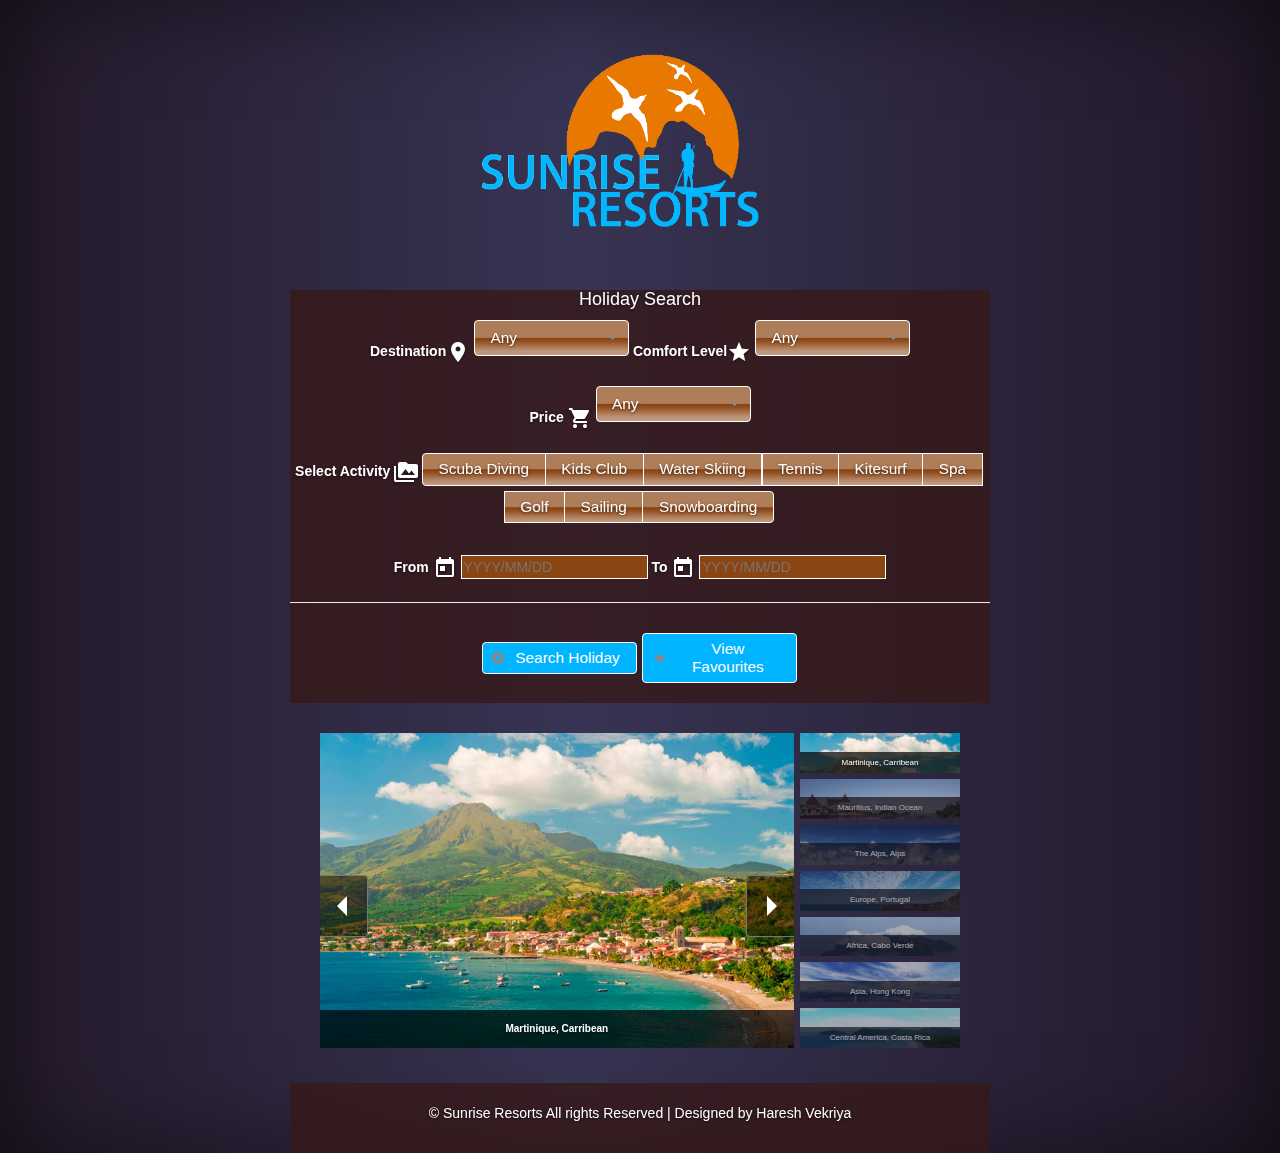
<file: index.html>
<!doctype html>
<html>
<head>
    <meta charset="UTF-8" />
        <meta http-equiv="X-UA-Compatible" content="IE=edge">
        <meta name="viewport" content="width=device-width, initial-scale=1">
    <!-- jquery and page related script(search form script) -->
        <script src="scripts/jquery-1.11.3.min.js"></script>
        <script src="scripts/script.js"></script>
    <!-- Bootstrap -->
        <script src="scripts/bootstrap/js/bootstrap.js" ></script>
        <link href="scripts/bootstrap/css/bootstrap.css" rel="stylesheet">
        <link href="css/animate.css" rel="stylesheet">
    <!-- main page css -->
        <link href="css/main.css" rel="stylesheet">
    <!-- slider script and css -->
        <link href="slider/pgwslider.css" rel="stylesheet">
        <script src="slider/pgwslider_for_index_page.js"></script>
        <link href="https://fonts.googleapis.com/icon?family=Material+Icons" rel="stylesheet">
    <!-- tabs -->
        <link href = "css/jquery-ui/jquery-ui.css" rel = "stylesheet">
        <link href = "css/jquery-ui/jquery-ui.theme.css" rel = "stylesheet">
        <link href="css/jquery-ui/jquery-ui.structure.css" rel="stylesheet">
        <script src = "css/jquery-ui/jquery-ui.js"></script>
    <title>Welcome to R3sort5</title>
</head>
<body>
    
    <div class="site-wrapper">  <!-- smaller view using media queries-->  

      <div class="site-wrapper-inner">  <!-- wraping content in the middle-->  

        <div class="cover-container">

          <div class="masthead clearfix">  <!-- Logo -->  
            <div class="inner">
                <a href="index.html">
                <img class="masthead-brand" src="images/Logo.png"/></a>
            </div>
          </div>
<form action="#">            
<div class="form">
    
    <h4>Holiday Search</h4>
    <label for="destinaton">Destination<i class="material-icons">room</i> </label>
 <!-- Destination Select -->  
    <select name="destinaton" id="destination">
        <option name="destinaton" value="Any">Any</option>
        <option name="destinaton" value="Carribean">Carribean</option>
        <option name="destinaton" value="Indian Ocean">Indian Ocean</option>
        <option name="destinaton" value="The Alps">The Alps</option>
        <option name="destinaton" value="Europe">Europe</option>
        <option name="destinaton" value="Africa">Africa</option>
        <option name="destinaton" value="Asia">Asia</option>
        <option name="destinaton" value="Central America">Central America</option>
    </select>
 <!-- Price Select -->  
     <label for="comfortLevel">Comfort Level<i class="material-icons">star</i></label>
    <select name="comfortLevel" id="comfortLevel">
        <option name="comfortLevel" value="Any">Any</option>
        <option name="comfortLevel" value="4">4 stars</option>
        <option name="comfortLevel" value="5">5 stars</option>
    </select>
    <br><br>
 <!-- Price Select -->  
    <label for="price">Price <i class="material-icons">shopping_cart</i> </label>
    <select name="price" id="price">
        <option name="price" value="Any">Any</option>
        <option name="price" value="1980">£1000-1999</option>
        <option name="price" value="2062">£2000-2999</option>
    </select>
    
   <br><br>
 <!-- Activity Select -->   
<div id="activity"><b>Select Activity <i class="material-icons">perm_media</i></label> </b>
    <label for="activity1">Scuba Diving</label>
    <input id="activity1" type="checkbox" name="activity" value="scuba diving">
    <label for="activity2">Kids Club</label>
    <input id="activity2" type="checkbox" name="activity" value="kids club">
    <label for="activity3">Water Skiing</label>
    <input id="activity3" type="checkbox" name="activity" value="water skiing">
    <label for="activity4">Tennis</label>
    <input id="activity4" type="checkbox" name="activity" value="tennis">
    <label for="activity5">Kitesurf</label>
    <input id="activity5" type="checkbox" name="activity" value="kitesurf">
    <label for="activity6">Spa</label>
    <input id="activity6" type="checkbox" name="activity" value="spa">
    <label for="activity7">Golf</label>
    <input id="activity7" type="checkbox" name="activity" value="golf">
    <label for="activity8">Sailing</label>
    <input id="activity8" type="checkbox" name="activity" value="sailing">
    <label for="activity9">Snowboarding</label>
    <input id="activity9" type="checkbox" name="activity" value="snowboarding">
</div>
    <br>
 <!-- Dates Select -->  
    <label for="datepicker">From <i class="material-icons">today</i></label>
        <input type="text" id="datepicker" name="datepicker" placeholder="YYYY/MM/DD">
    <label for="datepicker2">To <i class="material-icons">today</i></label>
        <input type="text" id="datepicker2" name="datepicker2" placeholder="YYYY/MM/DD">
    <hr>
    <button id="search" class="search" type="button">Search Holiday</button>
    <button id="viewFavourites" class="search" type="button">View Favourites</button>  

  <br><br>
<div id="placeholder"></div>
</div> <!-- end of form div -->
</form>
          
<div class="inner cover">
              <ul class="pgwSlider">
                  <li><img src="images/large/resort1pic1.jpg" alt="Martinique, Carribean"</li>
                <li><img src="images/large/resort2pic1.jpg" alt="Mauritius, Indian Ocean" data-large-src="images/large/resort2pic1.jpg"></li>
                <li><img src="images/large/resort3pic1.jpg" alt="The Alps, Alps" data-large-src="images/large/resort3pic1.jpg"></li>
                <li><img src="images/resort4pic1small.jpg" alt="Europe, Portugal" data-large-src="images/large/resort4pic1.jpg"></li>
                <li><img src="images/resort5pic1small.jpg" alt="Africa, Cabo Verde" data-large-src="images/large/resort5pic1.jpg"></li>
                <li><img src="images/large/resort6pic1.jpg" alt="Asia, Hong Kong" data-large-src="images/large/resort6pic1.jpg"></li>
                <li><img src="images/large/resort7pic1.jpg" alt="Central America, Costa Rica" data-large-src="images/large/resort7pic1.jpg"></li>
            </ul>
          </div>


<br>   <!-- Footer -->  
<div class="footer-bottom">
    <div class="wrap">	
	   <div class="copy">
		  <p>&copy; Sunrise Resorts All rights Reserved | Designed by Haresh Vekriya</p>
	   </div>
    </div>
   </div>
  </div>
 </div>
</div>
</body>
</html>
</file>
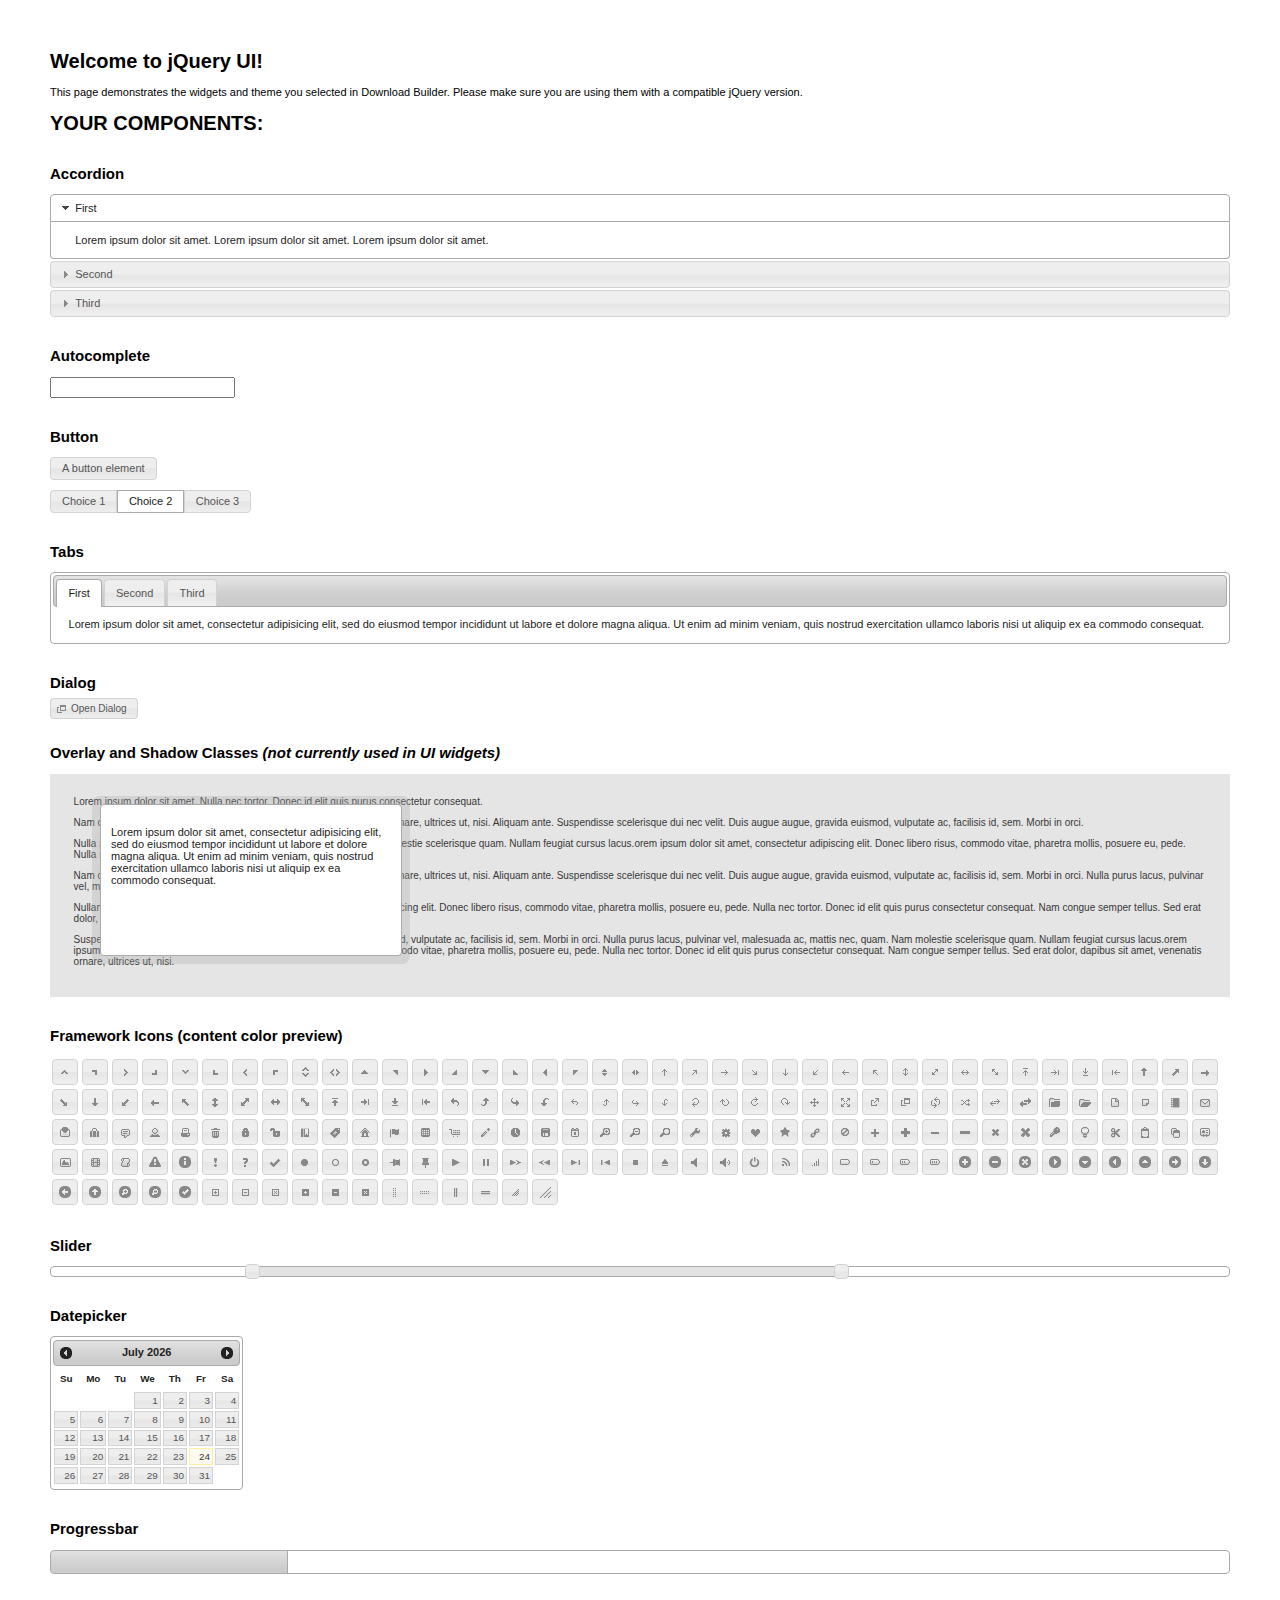
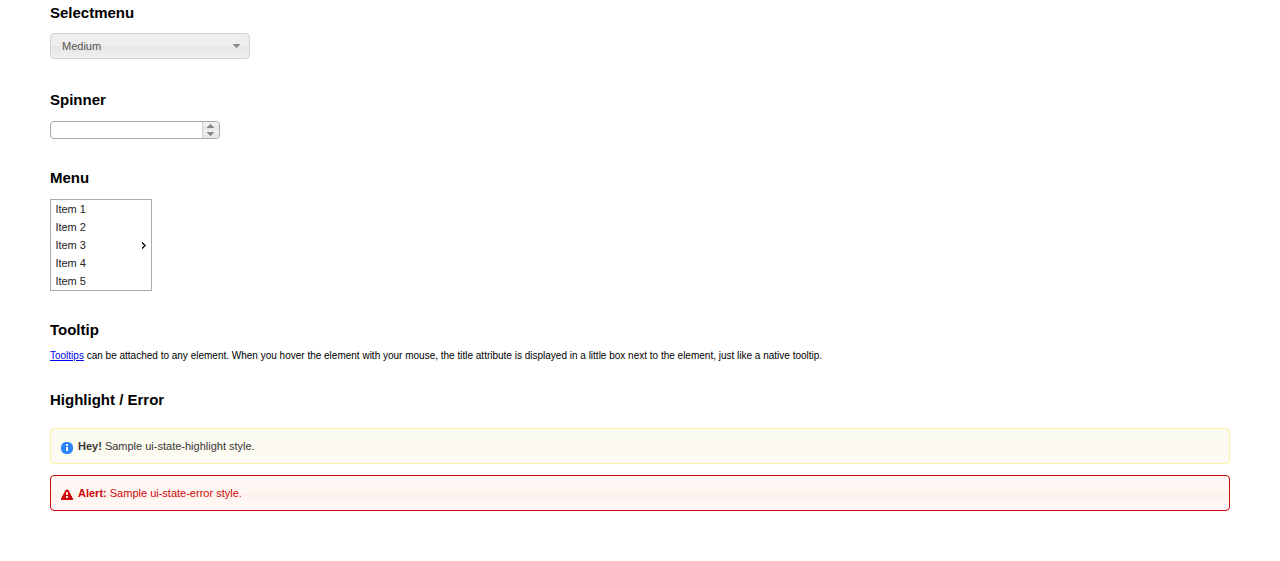
<file: scripts/jquery-ui/index.html>
<!doctype html>
<html lang="us">
<head>
	<meta charset="utf-8">
	<title>jQuery UI Example Page</title>
	<link href="jquery-ui.css" rel="stylesheet">
	<style>
	body{
		font: 62.5% "Trebuchet MS", sans-serif;
		margin: 50px;
	}
	.demoHeaders {
		margin-top: 2em;
	}
	#dialog-link {
		padding: .4em 1em .4em 20px;
		text-decoration: none;
		position: relative;
	}
	#dialog-link span.ui-icon {
		margin: 0 5px 0 0;
		position: absolute;
		left: .2em;
		top: 50%;
		margin-top: -8px;
	}
	#icons {
		margin: 0;
		padding: 0;
	}
	#icons li {
		margin: 2px;
		position: relative;
		padding: 4px 0;
		cursor: pointer;
		float: left;
		list-style: none;
	}
	#icons span.ui-icon {
		float: left;
		margin: 0 4px;
	}
	.fakewindowcontain .ui-widget-overlay {
		position: absolute;
	}
	select {
		width: 200px;
	}
	</style>
</head>
<body>

<h1>Welcome to jQuery UI!</h1>

<div class="ui-widget">
	<p>This page demonstrates the widgets and theme you selected in Download Builder. Please make sure you are using them with a compatible jQuery version.</p>
</div>

<h1>YOUR COMPONENTS:</h1>


<!-- Accordion -->
<h2 class="demoHeaders">Accordion</h2>
<div id="accordion">
	<h3>First</h3>
	<div>Lorem ipsum dolor sit amet. Lorem ipsum dolor sit amet. Lorem ipsum dolor sit amet.</div>
	<h3>Second</h3>
	<div>Phasellus mattis tincidunt nibh.</div>
	<h3>Third</h3>
	<div>Nam dui erat, auctor a, dignissim quis.</div>
</div>



<!-- Autocomplete -->
<h2 class="demoHeaders">Autocomplete</h2>
<div>
	<input id="autocomplete" title="type &quot;a&quot;">
</div>



<!-- Button -->
<h2 class="demoHeaders">Button</h2>
<button id="button">A button element</button>
<form style="margin-top: 1em;">
	<div id="radioset">
		<input type="radio" id="radio1" name="radio"><label for="radio1">Choice 1</label>
		<input type="radio" id="radio2" name="radio" checked="checked"><label for="radio2">Choice 2</label>
		<input type="radio" id="radio3" name="radio"><label for="radio3">Choice 3</label>
	</div>
</form>



<!-- Tabs -->
<h2 class="demoHeaders">Tabs</h2>
<div id="tabs">
	<ul>
		<li><a href="#tabs-1">First</a></li>
		<li><a href="#tabs-2">Second</a></li>
		<li><a href="#tabs-3">Third</a></li>
	</ul>
	<div id="tabs-1">Lorem ipsum dolor sit amet, consectetur adipisicing elit, sed do eiusmod tempor incididunt ut labore et dolore magna aliqua. Ut enim ad minim veniam, quis nostrud exercitation ullamco laboris nisi ut aliquip ex ea commodo consequat.</div>
	<div id="tabs-2">Phasellus mattis tincidunt nibh. Cras orci urna, blandit id, pretium vel, aliquet ornare, felis. Maecenas scelerisque sem non nisl. Fusce sed lorem in enim dictum bibendum.</div>
	<div id="tabs-3">Nam dui erat, auctor a, dignissim quis, sollicitudin eu, felis. Pellentesque nisi urna, interdum eget, sagittis et, consequat vestibulum, lacus. Mauris porttitor ullamcorper augue.</div>
</div>



<!-- Dialog NOTE: Dialog is not generated by UI in this demo so it can be visually styled in themeroller-->
<h2 class="demoHeaders">Dialog</h2>
<p><a href="#" id="dialog-link" class="ui-state-default ui-corner-all"><span class="ui-icon ui-icon-newwin"></span>Open Dialog</a></p>

<h2 class="demoHeaders">Overlay and Shadow Classes <em>(not currently used in UI widgets)</em></h2>
<div style="position: relative; width: 96%; height: 200px; padding:1% 2%; overflow:hidden;" class="fakewindowcontain">
	<p>Lorem ipsum dolor sit amet,  Nulla nec tortor. Donec id elit quis purus consectetur consequat. </p><p>Nam congue semper tellus. Sed erat dolor, dapibus sit amet, venenatis ornare, ultrices ut, nisi. Aliquam ante. Suspendisse scelerisque dui nec velit. Duis augue augue, gravida euismod, vulputate ac, facilisis id, sem. Morbi in orci. </p><p>Nulla purus lacus, pulvinar vel, malesuada ac, mattis nec, quam. Nam molestie scelerisque quam. Nullam feugiat cursus lacus.orem ipsum dolor sit amet, consectetur adipiscing elit. Donec libero risus, commodo vitae, pharetra mollis, posuere eu, pede. Nulla nec tortor. Donec id elit quis purus consectetur consequat. </p><p>Nam congue semper tellus. Sed erat dolor, dapibus sit amet, venenatis ornare, ultrices ut, nisi. Aliquam ante. Suspendisse scelerisque dui nec velit. Duis augue augue, gravida euismod, vulputate ac, facilisis id, sem. Morbi in orci. Nulla purus lacus, pulvinar vel, malesuada ac, mattis nec, quam. Nam molestie scelerisque quam. </p><p>Nullam feugiat cursus lacus.orem ipsum dolor sit amet, consectetur adipiscing elit. Donec libero risus, commodo vitae, pharetra mollis, posuere eu, pede. Nulla nec tortor. Donec id elit quis purus consectetur consequat. Nam congue semper tellus. Sed erat dolor, dapibus sit amet, venenatis ornare, ultrices ut, nisi. Aliquam ante. </p><p>Suspendisse scelerisque dui nec velit. Duis augue augue, gravida euismod, vulputate ac, facilisis id, sem. Morbi in orci. Nulla purus lacus, pulvinar vel, malesuada ac, mattis nec, quam. Nam molestie scelerisque quam. Nullam feugiat cursus lacus.orem ipsum dolor sit amet, consectetur adipiscing elit. Donec libero risus, commodo vitae, pharetra mollis, posuere eu, pede. Nulla nec tortor. Donec id elit quis purus consectetur consequat. Nam congue semper tellus. Sed erat dolor, dapibus sit amet, venenatis ornare, ultrices ut, nisi. </p>

	<!-- ui-dialog -->
	<div class="ui-overlay"><div class="ui-widget-overlay"></div><div class="ui-widget-shadow ui-corner-all" style="width: 302px; height: 152px; position: absolute; left: 50px; top: 30px;"></div></div>
	<div style="position: absolute; width: 280px; height: 130px;left: 50px; top: 30px; padding: 10px;" class="ui-widget ui-widget-content ui-corner-all">
		<div class="ui-dialog-content ui-widget-content" style="background: none; border: 0;">
			<p>Lorem ipsum dolor sit amet, consectetur adipisicing elit, sed do eiusmod tempor incididunt ut labore et dolore magna aliqua. Ut enim ad minim veniam, quis nostrud exercitation ullamco laboris nisi ut aliquip ex ea commodo consequat.</p>
		</div>
	</div>

</div>

<!-- ui-dialog -->
<div id="dialog" title="Dialog Title">
	<p>Lorem ipsum dolor sit amet, consectetur adipisicing elit, sed do eiusmod tempor incididunt ut labore et dolore magna aliqua. Ut enim ad minim veniam, quis nostrud exercitation ullamco laboris nisi ut aliquip ex ea commodo consequat.</p>
</div>



<h2 class="demoHeaders">Framework Icons (content color preview)</h2>
<ul id="icons" class="ui-widget ui-helper-clearfix">
	<li class="ui-state-default ui-corner-all" title=".ui-icon-carat-1-n"><span class="ui-icon ui-icon-carat-1-n"></span></li>
	<li class="ui-state-default ui-corner-all" title=".ui-icon-carat-1-ne"><span class="ui-icon ui-icon-carat-1-ne"></span></li>
	<li class="ui-state-default ui-corner-all" title=".ui-icon-carat-1-e"><span class="ui-icon ui-icon-carat-1-e"></span></li>
	<li class="ui-state-default ui-corner-all" title=".ui-icon-carat-1-se"><span class="ui-icon ui-icon-carat-1-se"></span></li>
	<li class="ui-state-default ui-corner-all" title=".ui-icon-carat-1-s"><span class="ui-icon ui-icon-carat-1-s"></span></li>
	<li class="ui-state-default ui-corner-all" title=".ui-icon-carat-1-sw"><span class="ui-icon ui-icon-carat-1-sw"></span></li>
	<li class="ui-state-default ui-corner-all" title=".ui-icon-carat-1-w"><span class="ui-icon ui-icon-carat-1-w"></span></li>
	<li class="ui-state-default ui-corner-all" title=".ui-icon-carat-1-nw"><span class="ui-icon ui-icon-carat-1-nw"></span></li>
	<li class="ui-state-default ui-corner-all" title=".ui-icon-carat-2-n-s"><span class="ui-icon ui-icon-carat-2-n-s"></span></li>
	<li class="ui-state-default ui-corner-all" title=".ui-icon-carat-2-e-w"><span class="ui-icon ui-icon-carat-2-e-w"></span></li>
	<li class="ui-state-default ui-corner-all" title=".ui-icon-triangle-1-n"><span class="ui-icon ui-icon-triangle-1-n"></span></li>
	<li class="ui-state-default ui-corner-all" title=".ui-icon-triangle-1-ne"><span class="ui-icon ui-icon-triangle-1-ne"></span></li>
	<li class="ui-state-default ui-corner-all" title=".ui-icon-triangle-1-e"><span class="ui-icon ui-icon-triangle-1-e"></span></li>
	<li class="ui-state-default ui-corner-all" title=".ui-icon-triangle-1-se"><span class="ui-icon ui-icon-triangle-1-se"></span></li>
	<li class="ui-state-default ui-corner-all" title=".ui-icon-triangle-1-s"><span class="ui-icon ui-icon-triangle-1-s"></span></li>
	<li class="ui-state-default ui-corner-all" title=".ui-icon-triangle-1-sw"><span class="ui-icon ui-icon-triangle-1-sw"></span></li>
	<li class="ui-state-default ui-corner-all" title=".ui-icon-triangle-1-w"><span class="ui-icon ui-icon-triangle-1-w"></span></li>
	<li class="ui-state-default ui-corner-all" title=".ui-icon-triangle-1-nw"><span class="ui-icon ui-icon-triangle-1-nw"></span></li>
	<li class="ui-state-default ui-corner-all" title=".ui-icon-triangle-2-n-s"><span class="ui-icon ui-icon-triangle-2-n-s"></span></li>
	<li class="ui-state-default ui-corner-all" title=".ui-icon-triangle-2-e-w"><span class="ui-icon ui-icon-triangle-2-e-w"></span></li>
	<li class="ui-state-default ui-corner-all" title=".ui-icon-arrow-1-n"><span class="ui-icon ui-icon-arrow-1-n"></span></li>
	<li class="ui-state-default ui-corner-all" title=".ui-icon-arrow-1-ne"><span class="ui-icon ui-icon-arrow-1-ne"></span></li>
	<li class="ui-state-default ui-corner-all" title=".ui-icon-arrow-1-e"><span class="ui-icon ui-icon-arrow-1-e"></span></li>
	<li class="ui-state-default ui-corner-all" title=".ui-icon-arrow-1-se"><span class="ui-icon ui-icon-arrow-1-se"></span></li>
	<li class="ui-state-default ui-corner-all" title=".ui-icon-arrow-1-s"><span class="ui-icon ui-icon-arrow-1-s"></span></li>
	<li class="ui-state-default ui-corner-all" title=".ui-icon-arrow-1-sw"><span class="ui-icon ui-icon-arrow-1-sw"></span></li>
	<li class="ui-state-default ui-corner-all" title=".ui-icon-arrow-1-w"><span class="ui-icon ui-icon-arrow-1-w"></span></li>
	<li class="ui-state-default ui-corner-all" title=".ui-icon-arrow-1-nw"><span class="ui-icon ui-icon-arrow-1-nw"></span></li>
	<li class="ui-state-default ui-corner-all" title=".ui-icon-arrow-2-n-s"><span class="ui-icon ui-icon-arrow-2-n-s"></span></li>
	<li class="ui-state-default ui-corner-all" title=".ui-icon-arrow-2-ne-sw"><span class="ui-icon ui-icon-arrow-2-ne-sw"></span></li>
	<li class="ui-state-default ui-corner-all" title=".ui-icon-arrow-2-e-w"><span class="ui-icon ui-icon-arrow-2-e-w"></span></li>
	<li class="ui-state-default ui-corner-all" title=".ui-icon-arrow-2-se-nw"><span class="ui-icon ui-icon-arrow-2-se-nw"></span></li>
	<li class="ui-state-default ui-corner-all" title=".ui-icon-arrowstop-1-n"><span class="ui-icon ui-icon-arrowstop-1-n"></span></li>
	<li class="ui-state-default ui-corner-all" title=".ui-icon-arrowstop-1-e"><span class="ui-icon ui-icon-arrowstop-1-e"></span></li>
	<li class="ui-state-default ui-corner-all" title=".ui-icon-arrowstop-1-s"><span class="ui-icon ui-icon-arrowstop-1-s"></span></li>
	<li class="ui-state-default ui-corner-all" title=".ui-icon-arrowstop-1-w"><span class="ui-icon ui-icon-arrowstop-1-w"></span></li>
	<li class="ui-state-default ui-corner-all" title=".ui-icon-arrowthick-1-n"><span class="ui-icon ui-icon-arrowthick-1-n"></span></li>
	<li class="ui-state-default ui-corner-all" title=".ui-icon-arrowthick-1-ne"><span class="ui-icon ui-icon-arrowthick-1-ne"></span></li>
	<li class="ui-state-default ui-corner-all" title=".ui-icon-arrowthick-1-e"><span class="ui-icon ui-icon-arrowthick-1-e"></span></li>
	<li class="ui-state-default ui-corner-all" title=".ui-icon-arrowthick-1-se"><span class="ui-icon ui-icon-arrowthick-1-se"></span></li>
	<li class="ui-state-default ui-corner-all" title=".ui-icon-arrowthick-1-s"><span class="ui-icon ui-icon-arrowthick-1-s"></span></li>
	<li class="ui-state-default ui-corner-all" title=".ui-icon-arrowthick-1-sw"><span class="ui-icon ui-icon-arrowthick-1-sw"></span></li>
	<li class="ui-state-default ui-corner-all" title=".ui-icon-arrowthick-1-w"><span class="ui-icon ui-icon-arrowthick-1-w"></span></li>
	<li class="ui-state-default ui-corner-all" title=".ui-icon-arrowthick-1-nw"><span class="ui-icon ui-icon-arrowthick-1-nw"></span></li>
	<li class="ui-state-default ui-corner-all" title=".ui-icon-arrowthick-2-n-s"><span class="ui-icon ui-icon-arrowthick-2-n-s"></span></li>
	<li class="ui-state-default ui-corner-all" title=".ui-icon-arrowthick-2-ne-sw"><span class="ui-icon ui-icon-arrowthick-2-ne-sw"></span></li>
	<li class="ui-state-default ui-corner-all" title=".ui-icon-arrowthick-2-e-w"><span class="ui-icon ui-icon-arrowthick-2-e-w"></span></li>
	<li class="ui-state-default ui-corner-all" title=".ui-icon-arrowthick-2-se-nw"><span class="ui-icon ui-icon-arrowthick-2-se-nw"></span></li>
	<li class="ui-state-default ui-corner-all" title=".ui-icon-arrowthickstop-1-n"><span class="ui-icon ui-icon-arrowthickstop-1-n"></span></li>
	<li class="ui-state-default ui-corner-all" title=".ui-icon-arrowthickstop-1-e"><span class="ui-icon ui-icon-arrowthickstop-1-e"></span></li>
	<li class="ui-state-default ui-corner-all" title=".ui-icon-arrowthickstop-1-s"><span class="ui-icon ui-icon-arrowthickstop-1-s"></span></li>
	<li class="ui-state-default ui-corner-all" title=".ui-icon-arrowthickstop-1-w"><span class="ui-icon ui-icon-arrowthickstop-1-w"></span></li>
	<li class="ui-state-default ui-corner-all" title=".ui-icon-arrowreturnthick-1-w"><span class="ui-icon ui-icon-arrowreturnthick-1-w"></span></li>
	<li class="ui-state-default ui-corner-all" title=".ui-icon-arrowreturnthick-1-n"><span class="ui-icon ui-icon-arrowreturnthick-1-n"></span></li>
	<li class="ui-state-default ui-corner-all" title=".ui-icon-arrowreturnthick-1-e"><span class="ui-icon ui-icon-arrowreturnthick-1-e"></span></li>
	<li class="ui-state-default ui-corner-all" title=".ui-icon-arrowreturnthick-1-s"><span class="ui-icon ui-icon-arrowreturnthick-1-s"></span></li>
	<li class="ui-state-default ui-corner-all" title=".ui-icon-arrowreturn-1-w"><span class="ui-icon ui-icon-arrowreturn-1-w"></span></li>
	<li class="ui-state-default ui-corner-all" title=".ui-icon-arrowreturn-1-n"><span class="ui-icon ui-icon-arrowreturn-1-n"></span></li>
	<li class="ui-state-default ui-corner-all" title=".ui-icon-arrowreturn-1-e"><span class="ui-icon ui-icon-arrowreturn-1-e"></span></li>
	<li class="ui-state-default ui-corner-all" title=".ui-icon-arrowreturn-1-s"><span class="ui-icon ui-icon-arrowreturn-1-s"></span></li>
	<li class="ui-state-default ui-corner-all" title=".ui-icon-arrowrefresh-1-w"><span class="ui-icon ui-icon-arrowrefresh-1-w"></span></li>
	<li class="ui-state-default ui-corner-all" title=".ui-icon-arrowrefresh-1-n"><span class="ui-icon ui-icon-arrowrefresh-1-n"></span></li>
	<li class="ui-state-default ui-corner-all" title=".ui-icon-arrowrefresh-1-e"><span class="ui-icon ui-icon-arrowrefresh-1-e"></span></li>
	<li class="ui-state-default ui-corner-all" title=".ui-icon-arrowrefresh-1-s"><span class="ui-icon ui-icon-arrowrefresh-1-s"></span></li>
	<li class="ui-state-default ui-corner-all" title=".ui-icon-arrow-4"><span class="ui-icon ui-icon-arrow-4"></span></li>
	<li class="ui-state-default ui-corner-all" title=".ui-icon-arrow-4-diag"><span class="ui-icon ui-icon-arrow-4-diag"></span></li>
	<li class="ui-state-default ui-corner-all" title=".ui-icon-extlink"><span class="ui-icon ui-icon-extlink"></span></li>
	<li class="ui-state-default ui-corner-all" title=".ui-icon-newwin"><span class="ui-icon ui-icon-newwin"></span></li>
	<li class="ui-state-default ui-corner-all" title=".ui-icon-refresh"><span class="ui-icon ui-icon-refresh"></span></li>
	<li class="ui-state-default ui-corner-all" title=".ui-icon-shuffle"><span class="ui-icon ui-icon-shuffle"></span></li>
	<li class="ui-state-default ui-corner-all" title=".ui-icon-transfer-e-w"><span class="ui-icon ui-icon-transfer-e-w"></span></li>
	<li class="ui-state-default ui-corner-all" title=".ui-icon-transferthick-e-w"><span class="ui-icon ui-icon-transferthick-e-w"></span></li>
	<li class="ui-state-default ui-corner-all" title=".ui-icon-folder-collapsed"><span class="ui-icon ui-icon-folder-collapsed"></span></li>
	<li class="ui-state-default ui-corner-all" title=".ui-icon-folder-open"><span class="ui-icon ui-icon-folder-open"></span></li>
	<li class="ui-state-default ui-corner-all" title=".ui-icon-document"><span class="ui-icon ui-icon-document"></span></li>
	<li class="ui-state-default ui-corner-all" title=".ui-icon-document-b"><span class="ui-icon ui-icon-document-b"></span></li>
	<li class="ui-state-default ui-corner-all" title=".ui-icon-note"><span class="ui-icon ui-icon-note"></span></li>
	<li class="ui-state-default ui-corner-all" title=".ui-icon-mail-closed"><span class="ui-icon ui-icon-mail-closed"></span></li>
	<li class="ui-state-default ui-corner-all" title=".ui-icon-mail-open"><span class="ui-icon ui-icon-mail-open"></span></li>
	<li class="ui-state-default ui-corner-all" title=".ui-icon-suitcase"><span class="ui-icon ui-icon-suitcase"></span></li>
	<li class="ui-state-default ui-corner-all" title=".ui-icon-comment"><span class="ui-icon ui-icon-comment"></span></li>
	<li class="ui-state-default ui-corner-all" title=".ui-icon-person"><span class="ui-icon ui-icon-person"></span></li>
	<li class="ui-state-default ui-corner-all" title=".ui-icon-print"><span class="ui-icon ui-icon-print"></span></li>
	<li class="ui-state-default ui-corner-all" title=".ui-icon-trash"><span class="ui-icon ui-icon-trash"></span></li>
	<li class="ui-state-default ui-corner-all" title=".ui-icon-locked"><span class="ui-icon ui-icon-locked"></span></li>
	<li class="ui-state-default ui-corner-all" title=".ui-icon-unlocked"><span class="ui-icon ui-icon-unlocked"></span></li>
	<li class="ui-state-default ui-corner-all" title=".ui-icon-bookmark"><span class="ui-icon ui-icon-bookmark"></span></li>
	<li class="ui-state-default ui-corner-all" title=".ui-icon-tag"><span class="ui-icon ui-icon-tag"></span></li>
	<li class="ui-state-default ui-corner-all" title=".ui-icon-home"><span class="ui-icon ui-icon-home"></span></li>
	<li class="ui-state-default ui-corner-all" title=".ui-icon-flag"><span class="ui-icon ui-icon-flag"></span></li>
	<li class="ui-state-default ui-corner-all" title=".ui-icon-calculator"><span class="ui-icon ui-icon-calculator"></span></li>
	<li class="ui-state-default ui-corner-all" title=".ui-icon-cart"><span class="ui-icon ui-icon-cart"></span></li>
	<li class="ui-state-default ui-corner-all" title=".ui-icon-pencil"><span class="ui-icon ui-icon-pencil"></span></li>
	<li class="ui-state-default ui-corner-all" title=".ui-icon-clock"><span class="ui-icon ui-icon-clock"></span></li>
	<li class="ui-state-default ui-corner-all" title=".ui-icon-disk"><span class="ui-icon ui-icon-disk"></span></li>
	<li class="ui-state-default ui-corner-all" title=".ui-icon-calendar"><span class="ui-icon ui-icon-calendar"></span></li>
	<li class="ui-state-default ui-corner-all" title=".ui-icon-zoomin"><span class="ui-icon ui-icon-zoomin"></span></li>
	<li class="ui-state-default ui-corner-all" title=".ui-icon-zoomout"><span class="ui-icon ui-icon-zoomout"></span></li>
	<li class="ui-state-default ui-corner-all" title=".ui-icon-search"><span class="ui-icon ui-icon-search"></span></li>
	<li class="ui-state-default ui-corner-all" title=".ui-icon-wrench"><span class="ui-icon ui-icon-wrench"></span></li>
	<li class="ui-state-default ui-corner-all" title=".ui-icon-gear"><span class="ui-icon ui-icon-gear"></span></li>
	<li class="ui-state-default ui-corner-all" title=".ui-icon-heart"><span class="ui-icon ui-icon-heart"></span></li>
	<li class="ui-state-default ui-corner-all" title=".ui-icon-star"><span class="ui-icon ui-icon-star"></span></li>
	<li class="ui-state-default ui-corner-all" title=".ui-icon-link"><span class="ui-icon ui-icon-link"></span></li>
	<li class="ui-state-default ui-corner-all" title=".ui-icon-cancel"><span class="ui-icon ui-icon-cancel"></span></li>
	<li class="ui-state-default ui-corner-all" title=".ui-icon-plus"><span class="ui-icon ui-icon-plus"></span></li>
	<li class="ui-state-default ui-corner-all" title=".ui-icon-plusthick"><span class="ui-icon ui-icon-plusthick"></span></li>
	<li class="ui-state-default ui-corner-all" title=".ui-icon-minus"><span class="ui-icon ui-icon-minus"></span></li>
	<li class="ui-state-default ui-corner-all" title=".ui-icon-minusthick"><span class="ui-icon ui-icon-minusthick"></span></li>
	<li class="ui-state-default ui-corner-all" title=".ui-icon-close"><span class="ui-icon ui-icon-close"></span></li>
	<li class="ui-state-default ui-corner-all" title=".ui-icon-closethick"><span class="ui-icon ui-icon-closethick"></span></li>
	<li class="ui-state-default ui-corner-all" title=".ui-icon-key"><span class="ui-icon ui-icon-key"></span></li>
	<li class="ui-state-default ui-corner-all" title=".ui-icon-lightbulb"><span class="ui-icon ui-icon-lightbulb"></span></li>
	<li class="ui-state-default ui-corner-all" title=".ui-icon-scissors"><span class="ui-icon ui-icon-scissors"></span></li>
	<li class="ui-state-default ui-corner-all" title=".ui-icon-clipboard"><span class="ui-icon ui-icon-clipboard"></span></li>
	<li class="ui-state-default ui-corner-all" title=".ui-icon-copy"><span class="ui-icon ui-icon-copy"></span></li>
	<li class="ui-state-default ui-corner-all" title=".ui-icon-contact"><span class="ui-icon ui-icon-contact"></span></li>
	<li class="ui-state-default ui-corner-all" title=".ui-icon-image"><span class="ui-icon ui-icon-image"></span></li>
	<li class="ui-state-default ui-corner-all" title=".ui-icon-video"><span class="ui-icon ui-icon-video"></span></li>
	<li class="ui-state-default ui-corner-all" title=".ui-icon-script"><span class="ui-icon ui-icon-script"></span></li>
	<li class="ui-state-default ui-corner-all" title=".ui-icon-alert"><span class="ui-icon ui-icon-alert"></span></li>
	<li class="ui-state-default ui-corner-all" title=".ui-icon-info"><span class="ui-icon ui-icon-info"></span></li>
	<li class="ui-state-default ui-corner-all" title=".ui-icon-notice"><span class="ui-icon ui-icon-notice"></span></li>
	<li class="ui-state-default ui-corner-all" title=".ui-icon-help"><span class="ui-icon ui-icon-help"></span></li>
	<li class="ui-state-default ui-corner-all" title=".ui-icon-check"><span class="ui-icon ui-icon-check"></span></li>
	<li class="ui-state-default ui-corner-all" title=".ui-icon-bullet"><span class="ui-icon ui-icon-bullet"></span></li>
	<li class="ui-state-default ui-corner-all" title=".ui-icon-radio-off"><span class="ui-icon ui-icon-radio-off"></span></li>
	<li class="ui-state-default ui-corner-all" title=".ui-icon-radio-on"><span class="ui-icon ui-icon-radio-on"></span></li>
	<li class="ui-state-default ui-corner-all" title=".ui-icon-pin-w"><span class="ui-icon ui-icon-pin-w"></span></li>
	<li class="ui-state-default ui-corner-all" title=".ui-icon-pin-s"><span class="ui-icon ui-icon-pin-s"></span></li>
	<li class="ui-state-default ui-corner-all" title=".ui-icon-play"><span class="ui-icon ui-icon-play"></span></li>
	<li class="ui-state-default ui-corner-all" title=".ui-icon-pause"><span class="ui-icon ui-icon-pause"></span></li>
	<li class="ui-state-default ui-corner-all" title=".ui-icon-seek-next"><span class="ui-icon ui-icon-seek-next"></span></li>
	<li class="ui-state-default ui-corner-all" title=".ui-icon-seek-prev"><span class="ui-icon ui-icon-seek-prev"></span></li>
	<li class="ui-state-default ui-corner-all" title=".ui-icon-seek-end"><span class="ui-icon ui-icon-seek-end"></span></li>
	<li class="ui-state-default ui-corner-all" title=".ui-icon-seek-first"><span class="ui-icon ui-icon-seek-first"></span></li>
	<li class="ui-state-default ui-corner-all" title=".ui-icon-stop"><span class="ui-icon ui-icon-stop"></span></li>
	<li class="ui-state-default ui-corner-all" title=".ui-icon-eject"><span class="ui-icon ui-icon-eject"></span></li>
	<li class="ui-state-default ui-corner-all" title=".ui-icon-volume-off"><span class="ui-icon ui-icon-volume-off"></span></li>
	<li class="ui-state-default ui-corner-all" title=".ui-icon-volume-on"><span class="ui-icon ui-icon-volume-on"></span></li>
	<li class="ui-state-default ui-corner-all" title=".ui-icon-power"><span class="ui-icon ui-icon-power"></span></li>
	<li class="ui-state-default ui-corner-all" title=".ui-icon-signal-diag"><span class="ui-icon ui-icon-signal-diag"></span></li>
	<li class="ui-state-default ui-corner-all" title=".ui-icon-signal"><span class="ui-icon ui-icon-signal"></span></li>
	<li class="ui-state-default ui-corner-all" title=".ui-icon-battery-0"><span class="ui-icon ui-icon-battery-0"></span></li>
	<li class="ui-state-default ui-corner-all" title=".ui-icon-battery-1"><span class="ui-icon ui-icon-battery-1"></span></li>
	<li class="ui-state-default ui-corner-all" title=".ui-icon-battery-2"><span class="ui-icon ui-icon-battery-2"></span></li>
	<li class="ui-state-default ui-corner-all" title=".ui-icon-battery-3"><span class="ui-icon ui-icon-battery-3"></span></li>
	<li class="ui-state-default ui-corner-all" title=".ui-icon-circle-plus"><span class="ui-icon ui-icon-circle-plus"></span></li>
	<li class="ui-state-default ui-corner-all" title=".ui-icon-circle-minus"><span class="ui-icon ui-icon-circle-minus"></span></li>
	<li class="ui-state-default ui-corner-all" title=".ui-icon-circle-close"><span class="ui-icon ui-icon-circle-close"></span></li>
	<li class="ui-state-default ui-corner-all" title=".ui-icon-circle-triangle-e"><span class="ui-icon ui-icon-circle-triangle-e"></span></li>
	<li class="ui-state-default ui-corner-all" title=".ui-icon-circle-triangle-s"><span class="ui-icon ui-icon-circle-triangle-s"></span></li>
	<li class="ui-state-default ui-corner-all" title=".ui-icon-circle-triangle-w"><span class="ui-icon ui-icon-circle-triangle-w"></span></li>
	<li class="ui-state-default ui-corner-all" title=".ui-icon-circle-triangle-n"><span class="ui-icon ui-icon-circle-triangle-n"></span></li>
	<li class="ui-state-default ui-corner-all" title=".ui-icon-circle-arrow-e"><span class="ui-icon ui-icon-circle-arrow-e"></span></li>
	<li class="ui-state-default ui-corner-all" title=".ui-icon-circle-arrow-s"><span class="ui-icon ui-icon-circle-arrow-s"></span></li>
	<li class="ui-state-default ui-corner-all" title=".ui-icon-circle-arrow-w"><span class="ui-icon ui-icon-circle-arrow-w"></span></li>
	<li class="ui-state-default ui-corner-all" title=".ui-icon-circle-arrow-n"><span class="ui-icon ui-icon-circle-arrow-n"></span></li>
	<li class="ui-state-default ui-corner-all" title=".ui-icon-circle-zoomin"><span class="ui-icon ui-icon-circle-zoomin"></span></li>
	<li class="ui-state-default ui-corner-all" title=".ui-icon-circle-zoomout"><span class="ui-icon ui-icon-circle-zoomout"></span></li>
	<li class="ui-state-default ui-corner-all" title=".ui-icon-circle-check"><span class="ui-icon ui-icon-circle-check"></span></li>
	<li class="ui-state-default ui-corner-all" title=".ui-icon-circlesmall-plus"><span class="ui-icon ui-icon-circlesmall-plus"></span></li>
	<li class="ui-state-default ui-corner-all" title=".ui-icon-circlesmall-minus"><span class="ui-icon ui-icon-circlesmall-minus"></span></li>
	<li class="ui-state-default ui-corner-all" title=".ui-icon-circlesmall-close"><span class="ui-icon ui-icon-circlesmall-close"></span></li>
	<li class="ui-state-default ui-corner-all" title=".ui-icon-squaresmall-plus"><span class="ui-icon ui-icon-squaresmall-plus"></span></li>
	<li class="ui-state-default ui-corner-all" title=".ui-icon-squaresmall-minus"><span class="ui-icon ui-icon-squaresmall-minus"></span></li>
	<li class="ui-state-default ui-corner-all" title=".ui-icon-squaresmall-close"><span class="ui-icon ui-icon-squaresmall-close"></span></li>
	<li class="ui-state-default ui-corner-all" title=".ui-icon-grip-dotted-vertical"><span class="ui-icon ui-icon-grip-dotted-vertical"></span></li>
	<li class="ui-state-default ui-corner-all" title=".ui-icon-grip-dotted-horizontal"><span class="ui-icon ui-icon-grip-dotted-horizontal"></span></li>
	<li class="ui-state-default ui-corner-all" title=".ui-icon-grip-solid-vertical"><span class="ui-icon ui-icon-grip-solid-vertical"></span></li>
	<li class="ui-state-default ui-corner-all" title=".ui-icon-grip-solid-horizontal"><span class="ui-icon ui-icon-grip-solid-horizontal"></span></li>
	<li class="ui-state-default ui-corner-all" title=".ui-icon-gripsmall-diagonal-se"><span class="ui-icon ui-icon-gripsmall-diagonal-se"></span></li>
	<li class="ui-state-default ui-corner-all" title=".ui-icon-grip-diagonal-se"><span class="ui-icon ui-icon-grip-diagonal-se"></span></li>
</ul>


<!-- Slider -->
<h2 class="demoHeaders">Slider</h2>
<div id="slider"></div>



<!-- Datepicker -->
<h2 class="demoHeaders">Datepicker</h2>
<div id="datepicker"></div>



<!-- Progressbar -->
<h2 class="demoHeaders">Progressbar</h2>
<div id="progressbar"></div>



<!-- Progressbar -->
<h2 class="demoHeaders">Selectmenu</h2>
<select id="selectmenu">
	<option>Slower</option>
	<option>Slow</option>
	<option selected="selected">Medium</option>
	<option>Fast</option>
	<option>Faster</option>
</select>



<!-- Spinner -->
<h2 class="demoHeaders">Spinner</h2>
<input id="spinner">



<!-- Menu -->
<h2 class="demoHeaders">Menu</h2>
<ul style="width:100px;" id="menu">
	<li>Item 1</li>
	<li>Item 2</li>
	<li>Item 3
		<ul>
			<li>Item 3-1</li>
			<li>Item 3-2</li>
			<li>Item 3-3</li>
			<li>Item 3-4</li>
			<li>Item 3-5</li>
		</ul>
	</li>
	<li>Item 4</li>
	<li>Item 5</li>
</ul>



<!-- Tooltip -->
<h2 class="demoHeaders">Tooltip</h2>
<p id="tooltip">
	<a href="#" title="That&apos;s what this widget is">Tooltips</a> can be attached to any element. When you hover
the element with your mouse, the title attribute is displayed in a little box next to the element, just like a native tooltip.
</p>


<!-- Highlight / Error -->
<h2 class="demoHeaders">Highlight / Error</h2>
<div class="ui-widget">
	<div class="ui-state-highlight ui-corner-all" style="margin-top: 20px; padding: 0 .7em;">
		<p><span class="ui-icon ui-icon-info" style="float: left; margin-right: .3em;"></span>
		<strong>Hey!</strong> Sample ui-state-highlight style.</p>
	</div>
</div>
<br>
<div class="ui-widget">
	<div class="ui-state-error ui-corner-all" style="padding: 0 .7em;">
		<p><span class="ui-icon ui-icon-alert" style="float: left; margin-right: .3em;"></span>
		<strong>Alert:</strong> Sample ui-state-error style.</p>
	</div>
</div>

<script src="external/jquery/jquery.js"></script>
<script src="jquery-ui.js"></script>
<script>

$( "#accordion" ).accordion();



var availableTags = [
	"ActionScript",
	"AppleScript",
	"Asp",
	"BASIC",
	"C",
	"C++",
	"Clojure",
	"COBOL",
	"ColdFusion",
	"Erlang",
	"Fortran",
	"Groovy",
	"Haskell",
	"Java",
	"JavaScript",
	"Lisp",
	"Perl",
	"PHP",
	"Python",
	"Ruby",
	"Scala",
	"Scheme"
];
$( "#autocomplete" ).autocomplete({
	source: availableTags
});



$( "#button" ).button();
$( "#radioset" ).buttonset();



$( "#tabs" ).tabs();



$( "#dialog" ).dialog({
	autoOpen: false,
	width: 400,
	buttons: [
		{
			text: "Ok",
			click: function() {
				$( this ).dialog( "close" );
			}
		},
		{
			text: "Cancel",
			click: function() {
				$( this ).dialog( "close" );
			}
		}
	]
});

// Link to open the dialog
$( "#dialog-link" ).click(function( event ) {
	$( "#dialog" ).dialog( "open" );
	event.preventDefault();
});



$( "#datepicker" ).datepicker({
	inline: true
});



$( "#slider" ).slider({
	range: true,
	values: [ 17, 67 ]
});



$( "#progressbar" ).progressbar({
	value: 20
});



$( "#spinner" ).spinner();



$( "#menu" ).menu();



$( "#tooltip" ).tooltip();



$( "#selectmenu" ).selectmenu();


// Hover states on the static widgets
$( "#dialog-link, #icons li" ).hover(
	function() {
		$( this ).addClass( "ui-state-hover" );
	},
	function() {
		$( this ).removeClass( "ui-state-hover" );
	}
);
</script>
</body>
</html>
</file>
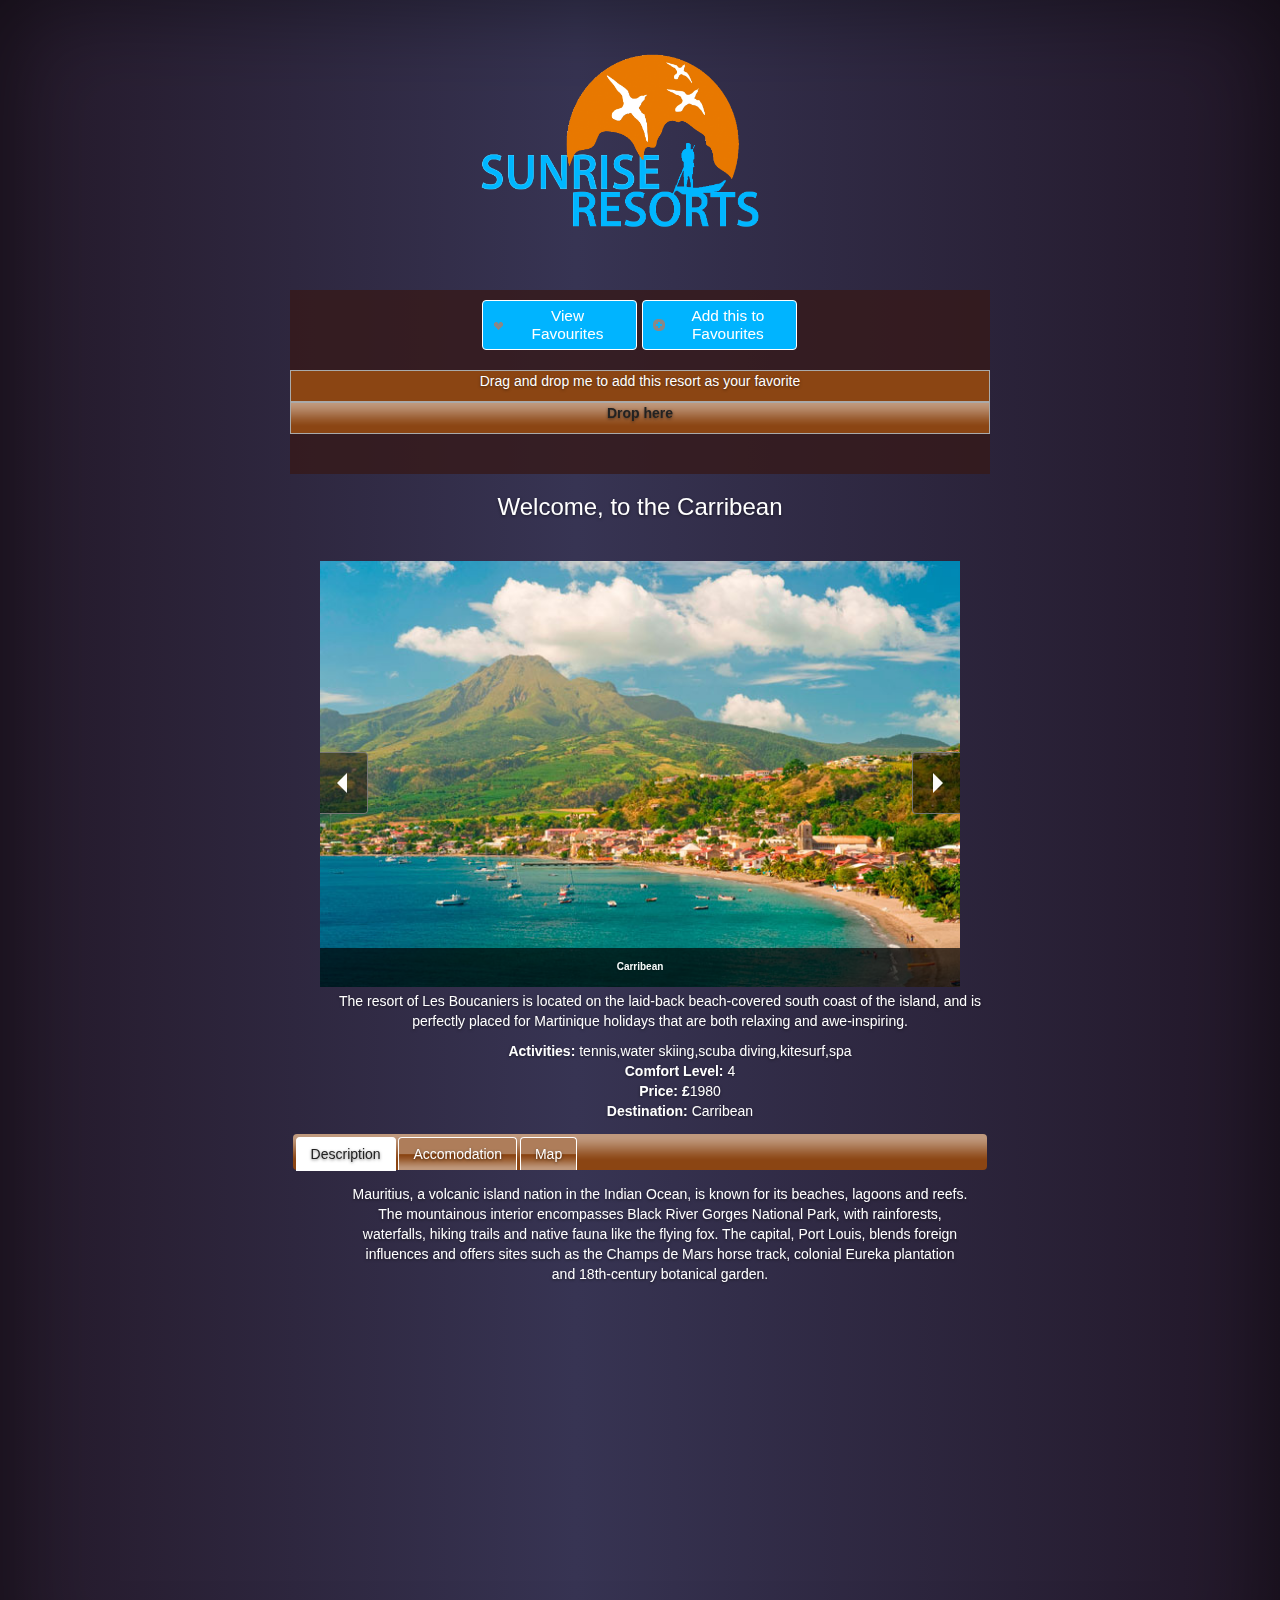
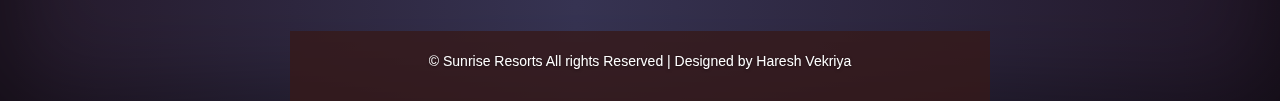
<file: resort1.html>
<!doctype html>
<html>
<head>
    <meta charset="UTF-8" />
        <meta http-equiv="X-UA-Compatible" content="IE=edge">
        <meta name="viewport" content="width=device-width, initial-scale=1">
    <!-- jquery and page related script(search form script) -->
        <script src="scripts/jquery-1.11.3.min.js"></script>
        <script src="scripts/script.js"></script>
    <!-- Bootstrap -->
        <script src="scripts/bootstrap/js/bootstrap.js" ></script>
        <link href="scripts/bootstrap/css/bootstrap.css" rel="stylesheet">           <link href="css/animate.css" rel="stylesheet">
    <!-- main page css -->
        <link href="css/main.css" rel="stylesheet">
    <!-- slider script and css -->
        <link href="slider/pgwslider.css" rel="stylesheet">
        <script src="slider/pgwslider.js"></script>
        <link href="https://fonts.googleapis.com/icon?family=Material+Icons" rel="stylesheet">
    <!-- tabs -->
        <link href = "css/jquery-ui/jquery-ui.css" rel = "stylesheet">
        <link href = "css/jquery-ui/jquery-ui.theme.css" rel = "stylesheet">
        <link href="css/jquery-ui/jquery-ui.structure.css" rel="stylesheet">
        <script src = "css/jquery-ui/jquery-ui.js"></script> 
    <title>Welcome to Carribean</title>
</head>
<body>
    
    <div class="site-wrapper">

      <div class="site-wrapper-inner">

        <div class="cover-container">

          <div class="masthead clearfix">
            <div class="inner">
                <a href="index.html">
                <img class="masthead-brand" src="images/Logo.png"/></a>
            </div>
          </div>
   <div class="form">
            <h4 id="resort1" class="check"></h4> <!-- change for relevant pages -->

    <button id="viewFavourites" class="search" type="button">View Favourites</button> 
    <button class="save" class="search" type="button">Add this to Favourites</button> 
    <br><br>
    <div id="draggable" class="ui-widget-content">
        <p>Drag and drop me to add this resort as your favorite</p>
    </div>
 
    <div id="droppable" class="ui-widget-header">
        <p>Drop here</p>
    </div>
       
  <br><br>
  <div id="placeholder"></div>
  </div>
<h3 id="mainHeading"></h3>    
            
          <div class="inner cover">
              <ul class="pgwSlider">
                  <li><img src="images/large/resort1pic1.jpg" alt="Carribean"</li>
                <li><img src="images/All/resort1pic2large.jpg" alt="Mauritius, Indian Ocean" data-large-src="images/All/resort1pic2large.jpg"></li>
                <li><img src="images/All/resort1pic3large.jpg" alt="Mauritius, Indian Ocean" data-large-src="images/All/resort1pic3large.jpg"></li>
                <li><img src="images/All/resort1pic4large.jpg" alt="Mauritius, Indian Ocean" data-large-src="images/All/resort1pic4large.jpg"></li>
                <li><img src="images/All/resort1pic5large.jpg" alt="Mauritius, Indian Ocean" data-large-src="images/All/resort1pic5large.jpg"></li>
                <li><img src="images/All/resort1pic6large.jpg" alt="Mauritius, Indian Ocean" data-large-src="images/All/resort1pic6large.jpg"></li>
                <li><img src="images/All/resort1pic7accomodation.jpg" alt="Mauritius, Indian Ocean" data-large-src="images/All/resort1pic7accomodation.jpg"></li>
            </ul>
          </div>
     <br><br><br><br><br><br><br><br><br><br><br><br><br><br><br><br><br><br><br><br>
    <p id="holsDescription"></p>   
    
  <div class="tabs" id = "tabs">
         <ul>
            <li><a href = "#tabs-1">Description</a></li>
            <li><a href = "#tabs-2">Accomodation</a></li>
            <li><a href = "#tabs-3">Map</a></li>
         </ul>
			
         <div id = "tabs-1"> <!-- Description tab -->
         </div>
			
         <div id = "tabs-2"> <!-- Acomodation tab -->
             <h5 id="placeholderTab2"></h5>
             <ul class="pgwSlider">
                  <li><img src="images/All/resort1pic7accomodation.jpg" alt="Martinique, Carribean"</li>
                <li><img src="images/All/resort1pic8accomodation.jpg"  data-large-src="images/All/resort1pic8accomodation.jpg"></li>
            </ul>
             <br><br><br><br><br><br><br><br><br><br><br><br><br><br><br><br><br><br><br>
         </div>
			
         <div id = "tabs-3"> <!-- Google Maps tab-->
            <iframe src="https://www.google.com/maps/embed?pb=!1m18!1m12!1m3!1d494130.53984642593!2d-61.300005681833184!3d14.63351422663439!2m3!1f0!2f0!3f0!3m2!1i1024!2i768!4f13.1!3m3!1m2!1s0x8c6aa0f90066070d%3A0xe1001b1217afe7b0!2sMartinique!5e0!3m2!1sen!2suk!4v1450715656122" width="600" height="450" frameborder="0" style="border:0" allowfullscreen></iframe>
         </div>	
      </div>
<br>  
<div class="footer-bottom">
    <div class="wrap">	
	   <div class="copy">
		  <p>&copy; Sunrise Resorts All rights Reserved | Designed by Haresh Vekriya</p>
	   </div>
    </div>
   </div>
  </div>
 </div>
</div>
    <!-- Slider Script -->
    <script>
        
    $(function() {
            $( "#tabs" ).tabs();
         }); 
    $(window).load(function() {
    $('.pgwSlider').pgwSlider();
        
    });//end of window load
    </script>
    
</body>
</html>
</file>
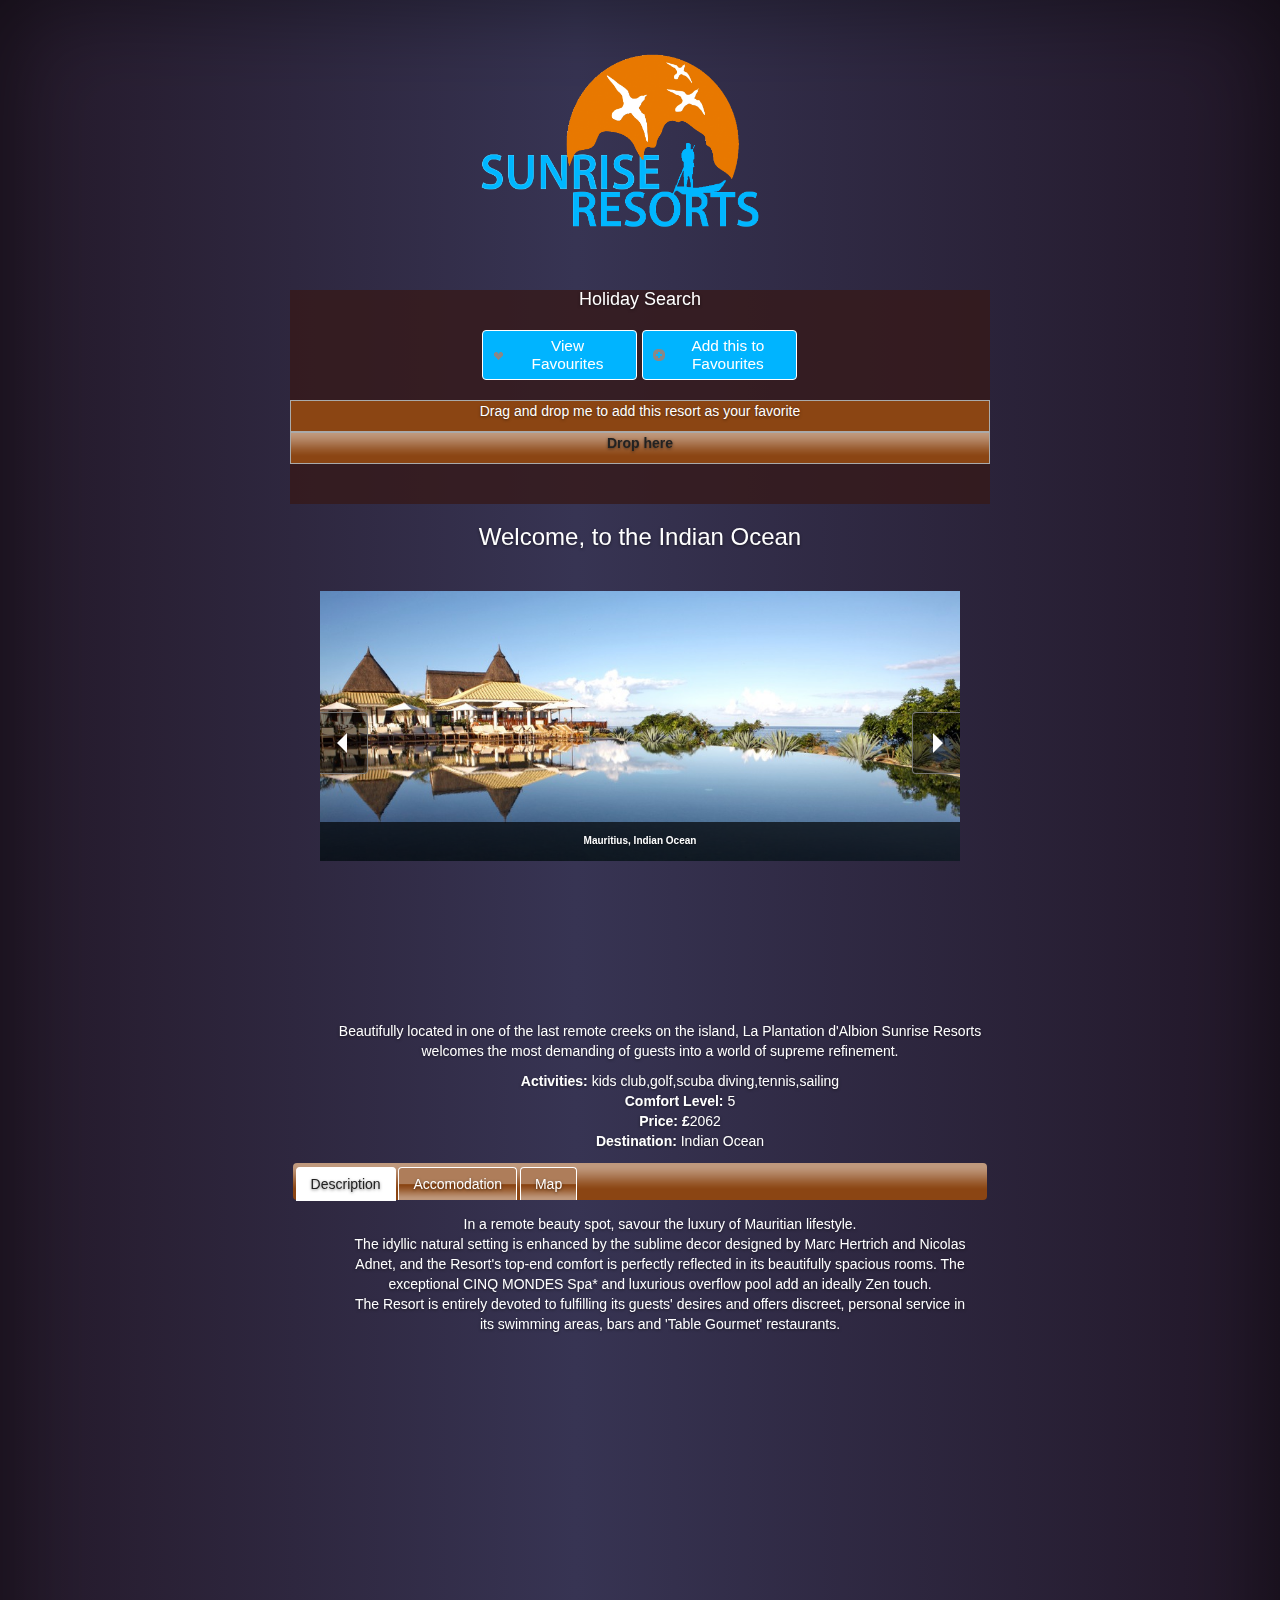
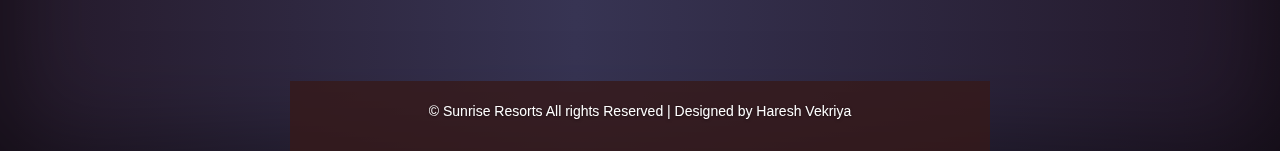
<file: resort2.html>
<!doctype html>
<html>
<head>
    <meta charset="UTF-8" />
        <meta http-equiv="X-UA-Compatible" content="IE=edge">
        <meta name="viewport" content="width=device-width, initial-scale=1">
    <!-- jquery and page related script(search form script) -->
        <script src="scripts/jquery-1.11.3.min.js"></script>
        <script src="scripts/script.js"></script>
    <!-- Bootstrap -->
        <script src="scripts/bootstrap/js/bootstrap.js" ></script>
        <link href="scripts/bootstrap/css/bootstrap.css" rel="stylesheet">                     <link href="css/animate.css" rel="stylesheet">
    <!-- main page css -->
        <link href="css/main.css" rel="stylesheet">
    <!-- slider script and css -->
        <link href="slider/pgwslider.css" rel="stylesheet">
        <script src="slider/pgwslider.js"></script>
        <link href="https://fonts.googleapis.com/icon?family=Material+Icons" rel="stylesheet">
    <!-- tabs -->
        <link href = "css/jquery-ui/jquery-ui.css" rel = "stylesheet">
        <link href = "css/jquery-ui/jquery-ui.theme.css" rel = "stylesheet">
        <link href="css/jquery-ui/jquery-ui.structure.css" rel="stylesheet">
        <script src = "css/jquery-ui/jquery-ui.js"></script>
    
    <title>Welcome to Indian Ocean</title>
</head>
<body>
    
    <div class="site-wrapper">

      <div class="site-wrapper-inner">

        <div class="cover-container">

          <div class="masthead clearfix">
            <div class="inner">
                <a href="index.html">
                <img class="masthead-brand" src="images/Logo.png"/></a>
            </div>
          </div>
   <div class="form">
            <h4 id="resort2" class="check">Holiday Search</h4> <!-- change for relevant pages -->
    <button id="viewFavourites" class="search" type="button">View Favourites</button> 
    <button class="save" class="search" type="button">Add this to Favourites</button> 
    <br><br>
    <div id="draggable" class="ui-widget-content">
        <p>Drag and drop me to add this resort as your favorite</p>
    </div>
 
    <div id="droppable" class="ui-widget-header">
        <p>Drop here</p>
    </div>
       
  <br><br>
  <div id="placeholder"></div>
  </div>
<h3 id="mainHeading"></h3>      
            
          <div class="inner cover">
              <ul class="pgwSlider">
                  <li><img src="images/large/resort2pic1.jpg" alt="Mauritius, Indian Ocean"</li>
                <li><img src="images/All/resort1pic2large.jpg" alt="Mauritius, Indian Ocean" data-large-src="images/All/resort1pic2large.jpg"></li>
                <li><img src="images/All/resort1pic3large.jpg" alt="Mauritius, Indian Ocean" data-large-src="images/All/resort1pic3large.jpg"></li>
                <li><img src="images/All/resort1pic4large.jpg" alt="Mauritius, Indian Ocean" data-large-src="images/All/resort1pic4large.jpg"></li>
                <li><img src="images/All/resort1pic5large.jpg" alt="Mauritius, Indian Ocean" data-large-src="images/All/resort1pic5large.jpg"></li>
                <li><img src="images/All/resort1pic6large.jpg" alt="Mauritius, Indian Ocean" data-large-src="images/All/resort1pic6large.jpg"></li>
                <li><img src="images/All/resort1pic7accomodation.jpg" alt="Mauritius, Indian Ocean" data-large-src="images/All/resort1pic7accomodation.jpg"></li>
            </ul>
          </div>
     <br><br><br><br><br><br><br><br><br><br><br><br><br><br><br><br><br><br><br><br>
    <p id="holsDescription"></p>   
    
  <div class="tabs" id = "tabs">
         <ul>
            <li><a href = "#tabs-1">Description</a></li>
            <li><a href = "#tabs-2">Accomodation</a></li>
            <li><a href = "#tabs-3">Map</a></li>
         </ul>
			
         <div id = "tabs-1"> <!-- Description tab -->
         </div>
			
         <div id = "tabs-2"> <!-- Acomodation tab -->
             <h5 id="placeholderTab2"></h5>
             <ul class="pgwSlider">
                  <li><img src="images/All/resort1pic7accomodation.jpg" alt="Martinique, Carribean"</li>
                <li><img src="images/All/resort1pic8accomodation.jpg"  data-large-src="images/All/resort1pic8accomodation.jpg"></li>
            </ul>
             <br><br><br><br><br><br><br><br><br><br><br><br><br><br><br><br><br><br><br>
         </div>
			
         <div id = "tabs-3"> <!-- Google Maps tab-->
            <iframe src="https://www.google.com/maps/embed?pb=!1m14!1m12!1m3!1d1917134.9916318778!2d56.554241525435!3d-20.200514661579138!2m3!1f0!2f0!3f0!3m2!1i1024!2i768!4f13.1!5e0!3m2!1sen!2suk!4v1452469075275" width="600" height="450" frameborder="0" style="border:0" allowfullscreen></iframe>
         </div>	
      </div>
<br>  
<div class="footer-bottom">
    <div class="wrap">	
	   <div class="copy">
		  <p>&copy; Sunrise Resorts All rights Reserved | Designed by Haresh Vekriya</p>
	   </div>
    </div>
   </div>
  </div>
 </div>
</div>
    <!-- Slider Script -->
    <script>
        
    $(function() {
            $( "#tabs" ).tabs();
         }); 
    $(window).load(function() {
    $('.pgwSlider').pgwSlider();
        
    });//end of window load
    </script>
    
</body>
</html>
</file>
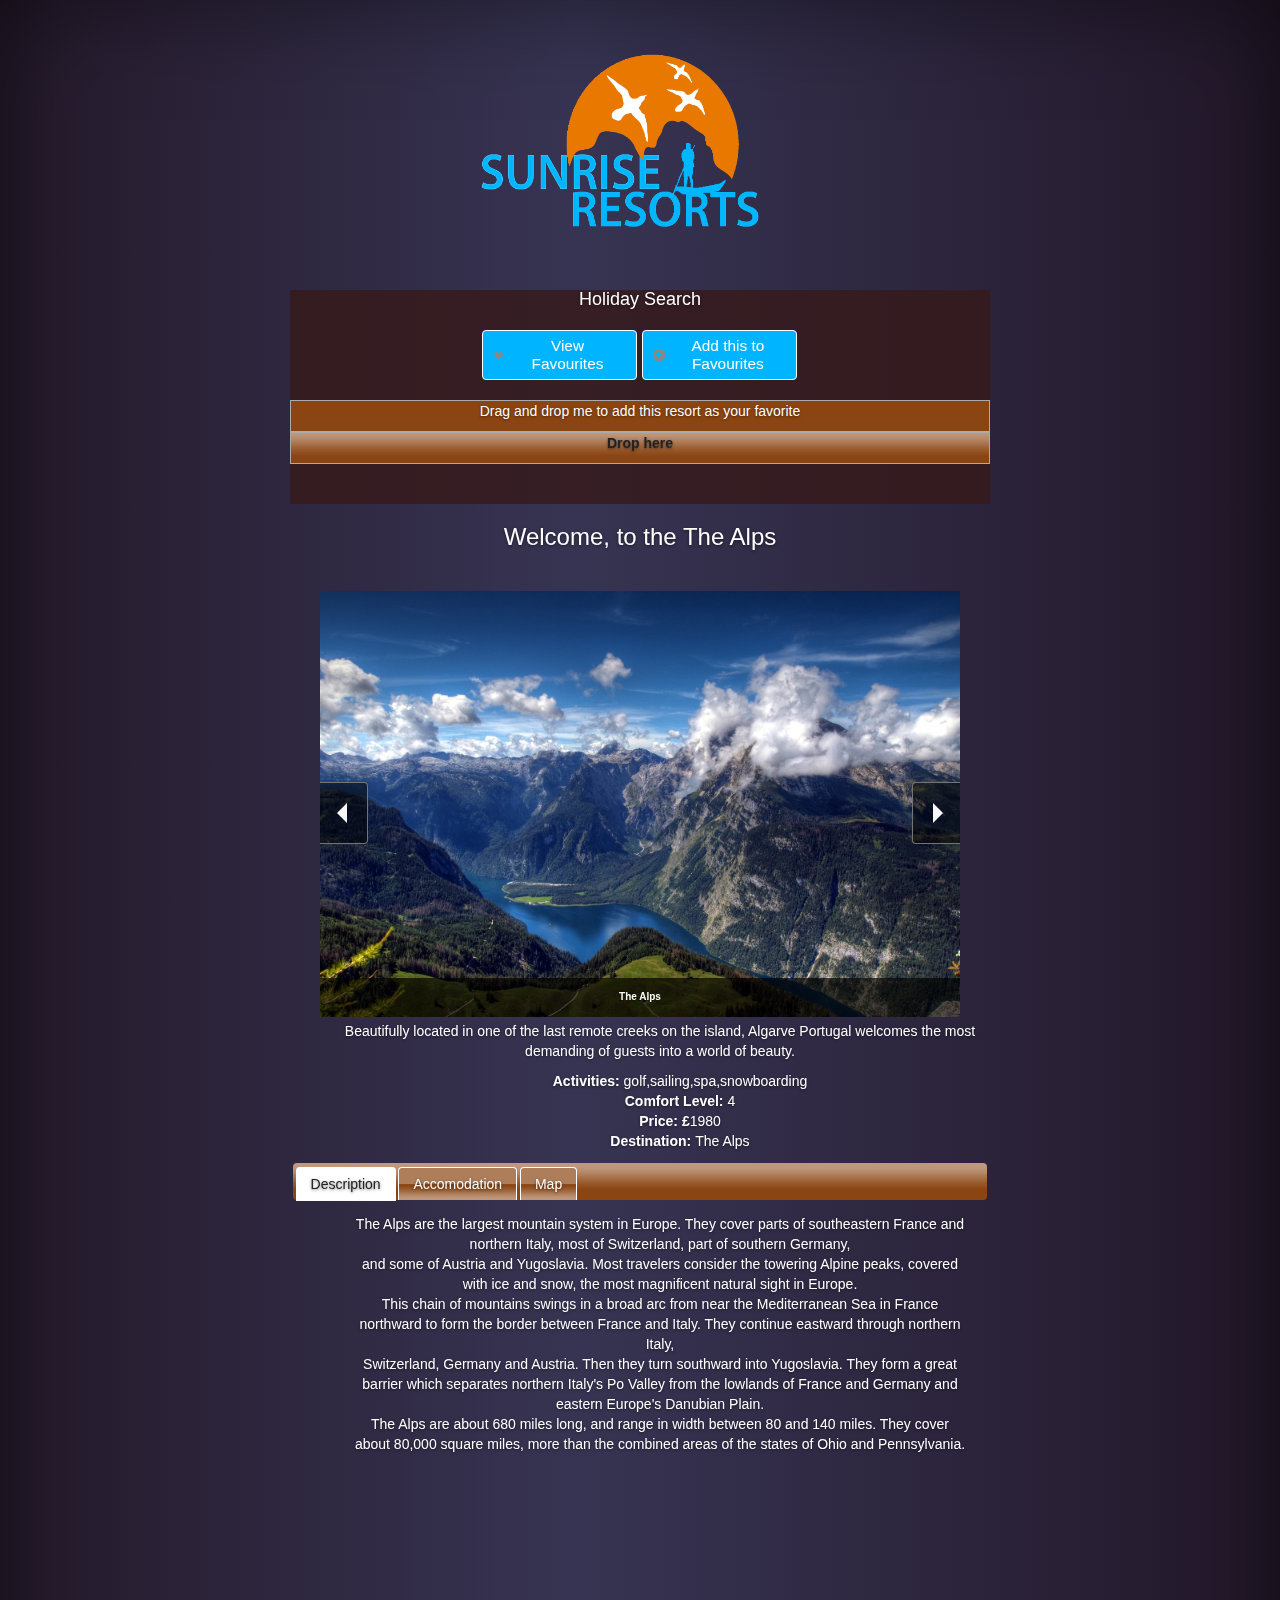
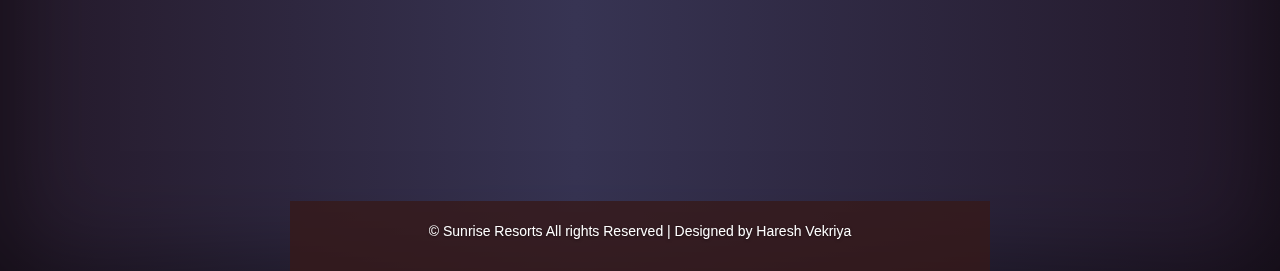
<file: resort3.html>
<!doctype html>
<html>
<head>
    <meta charset="UTF-8" />
        <meta http-equiv="X-UA-Compatible" content="IE=edge">
        <meta name="viewport" content="width=device-width, initial-scale=1">
    <!-- jquery and page related script(search form script) -->
        <script src="scripts/jquery-1.11.3.min.js"></script>
        <script src="scripts/script.js"></script>
    <!-- Bootstrap -->
        <script src="scripts/bootstrap/js/bootstrap.js" ></script>
        <link href="scripts/bootstrap/css/bootstrap.css" rel="stylesheet">                     <link href="css/animate.css" rel="stylesheet">
    <!-- main page css -->
        <link href="css/main.css" rel="stylesheet">
    <!-- slider script and css -->
        <link href="slider/pgwslider.css" rel="stylesheet">
        <script src="slider/pgwslider.js"></script>
        <link href="https://fonts.googleapis.com/icon?family=Material+Icons" rel="stylesheet">
    <!-- tabs -->
        <link href = "css/jquery-ui/jquery-ui.css" rel = "stylesheet">
        <link href = "css/jquery-ui/jquery-ui.theme.css" rel = "stylesheet">
        <link href="css/jquery-ui/jquery-ui.structure.css" rel="stylesheet">
        <script src = "css/jquery-ui/jquery-ui.js"></script>
    
    <title>Welcome to the Alps</title>
</head>
<body>
    
    <div class="site-wrapper">

      <div class="site-wrapper-inner">

        <div class="cover-container">

          <div class="masthead clearfix">
            <div class="inner">
                <a href="index.html">
                <img class="masthead-brand" src="images/Logo.png"/></a>
            </div>
          </div>
   <div class="form">
            <h4 id="resort3" class="check">Holiday Search</h4> <!-- change for relevant pages -->
    <button id="viewFavourites" class="search" type="button">View Favourites</button> 
    <button class="save" class="search" type="button">Add this to Favourites</button> 
    <br><br>
    <div id="draggable" class="ui-widget-content">
        <p>Drag and drop me to add this resort as your favorite</p>
    </div>
 
    <div id="droppable" class="ui-widget-header">
        <p>Drop here</p>
    </div>
       
  <br><br>
  <div id="placeholder"></div>
  </div>
<h3 id="mainHeading"></h3>          
            
          <div class="inner cover">
              <ul class="pgwSlider">
                  <li><img src="images/large/resort3pic1.jpg" alt="The Alps"</li>
                <li><img src="images/All/resort1pic2large.jpg" alt="Mauritius, Indian Ocean" data-large-src="images/All/resort1pic2large.jpg"></li>
                <li><img src="images/All/resort1pic3large.jpg" alt="Mauritius, Indian Ocean" data-large-src="images/All/resort1pic3large.jpg"></li>
                <li><img src="images/All/resort1pic4large.jpg" alt="Mauritius, Indian Ocean" data-large-src="images/All/resort1pic4large.jpg"></li>
                <li><img src="images/All/resort1pic5large.jpg" alt="Mauritius, Indian Ocean" data-large-src="images/All/resort1pic5large.jpg"></li>
                <li><img src="images/All/resort1pic6large.jpg" alt="Mauritius, Indian Ocean" data-large-src="images/All/resort1pic6large.jpg"></li>
                <li><img src="images/All/resort1pic7accomodation.jpg" alt="Mauritius, Indian Ocean" data-large-src="images/All/resort1pic7accomodation.jpg"></li>
            </ul>
          </div>
     <br><br><br><br><br><br><br><br><br><br><br><br><br><br><br><br><br><br><br><br>
    <p id="holsDescription"></p>   
    
  <div class="tabs" id = "tabs">
         <ul>
            <li><a href = "#tabs-1">Description</a></li>
            <li><a href = "#tabs-2">Accomodation</a></li>
            <li><a href = "#tabs-3">Map</a></li>
         </ul>
			
         <div id = "tabs-1"> <!-- Description tab -->
         </div>
			
         <div id = "tabs-2"> <!-- Acomodation tab -->
             <h5 id="placeholderTab2"></h5>
             <ul class="pgwSlider">
                  <li><img src="images/All/resort1pic7accomodation.jpg" alt="Martinique, Carribean"</li>
                <li><img src="images/All/resort1pic8accomodation.jpg"  data-large-src="images/All/resort1pic8accomodation.jpg"></li>
            </ul>
             <br><br><br><br><br><br><br><br><br><br><br><br><br><br><br><br><br><br><br>
         </div>
			
         <div id = "tabs-3"> <!-- Google Maps tab-->
            <iframe src="https://www.google.com/maps/embed?pb=!1m14!1m12!1m3!1d87256.61419553951!2d9.58695988596752!3d46.887589041891104!2m3!1f0!2f0!3f0!3m2!1i1024!2i768!4f13.1!5e0!3m2!1sen!2suk!4v1452469010094" width="600" height="450" frameborder="0" style="border:0" allowfullscreen></iframe>
         </div>	
      </div>
<br>  
<div class="footer-bottom">
    <div class="wrap">	
	   <div class="copy">
		  <p>&copy; Sunrise Resorts All rights Reserved | Designed by Haresh Vekriya</p>
	   </div>
    </div>
   </div>
  </div>
 </div>
</div>
    <!-- Slider Script -->
    <script>
        
    $(function() {
            $( "#tabs" ).tabs();
         }); 
    $(window).load(function() {
    $('.pgwSlider').pgwSlider();
        
    });//end of window load
    </script>
    
</body>
</html>
</file>
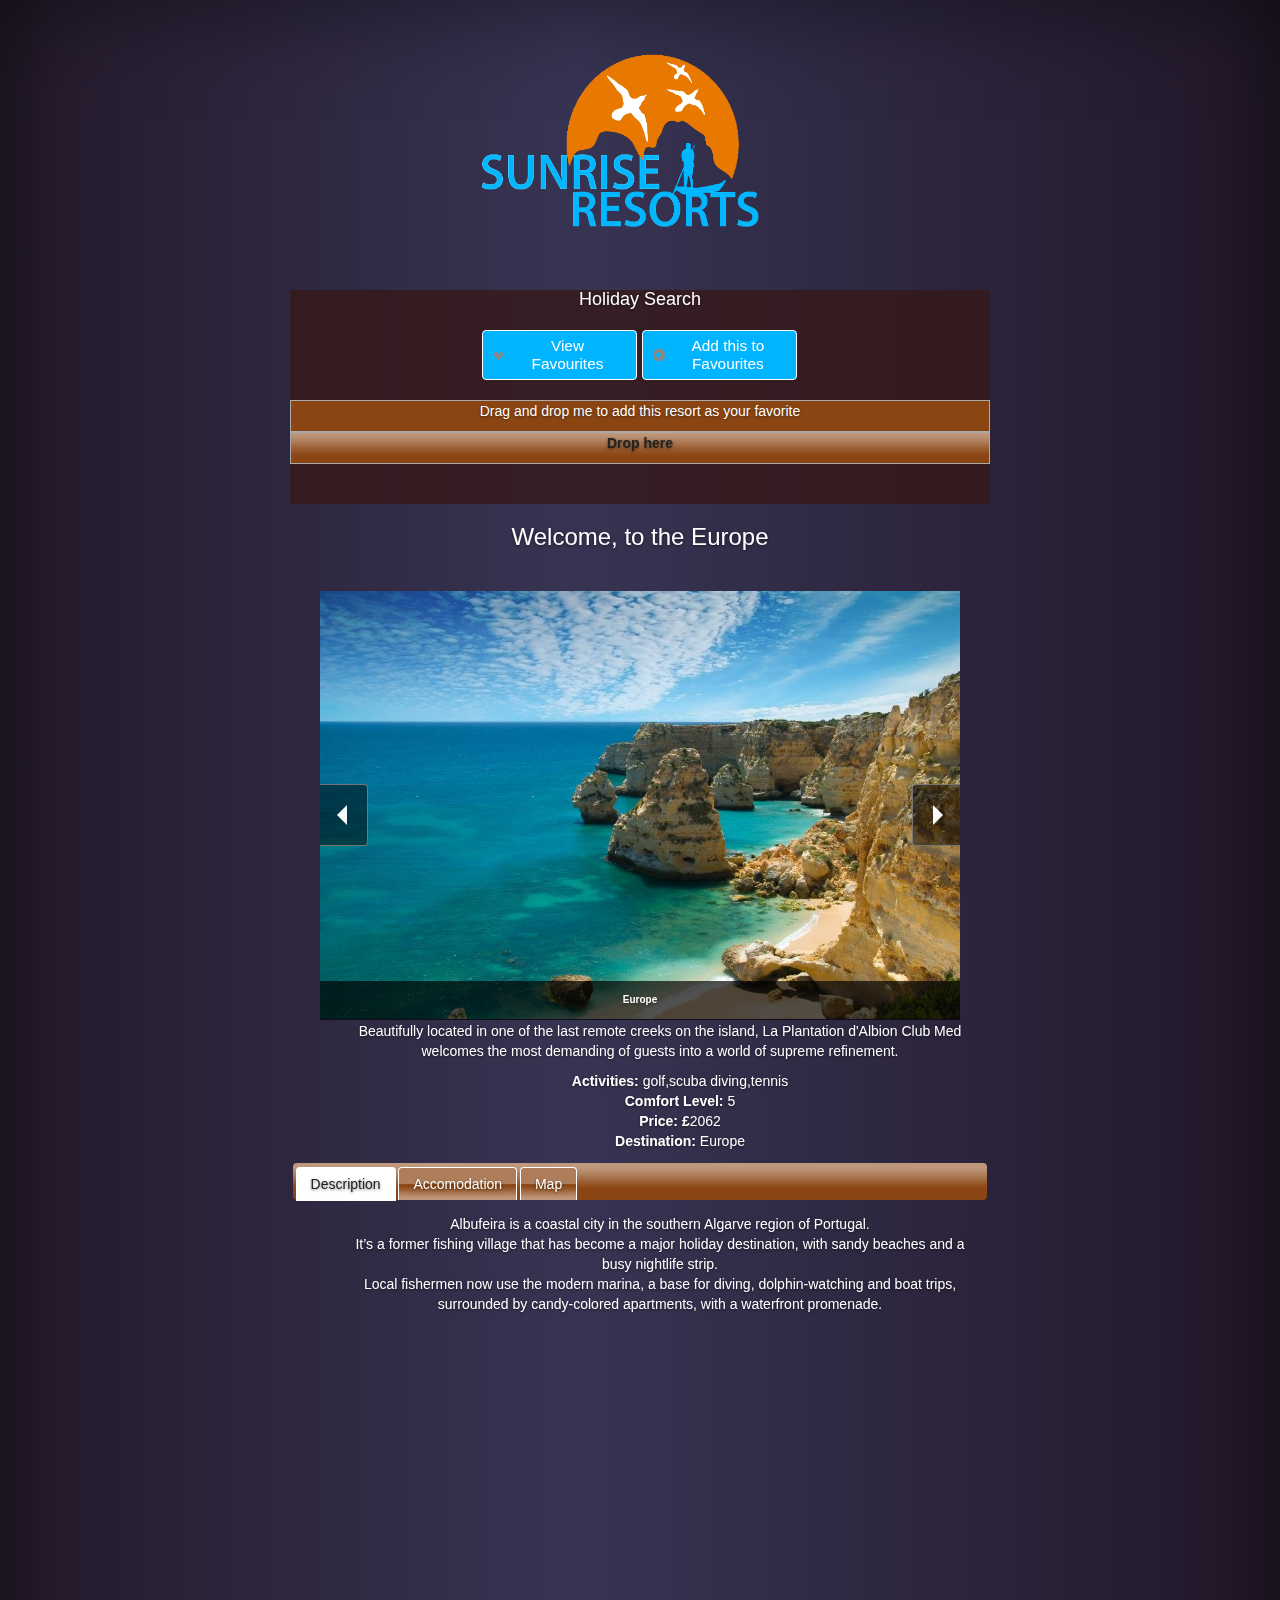
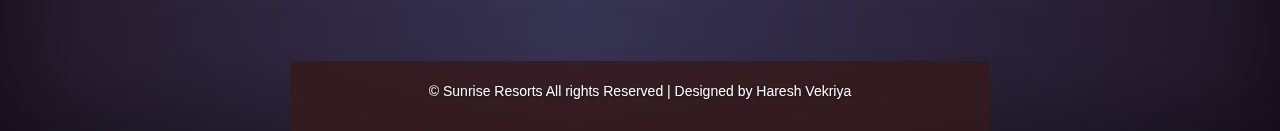
<file: resort4.html>
<!doctype html>
<html>
<head>
    <meta charset="UTF-8" />
        <meta http-equiv="X-UA-Compatible" content="IE=edge">
        <meta name="viewport" content="width=device-width, initial-scale=1">
    <!-- jquery and page related script(search form script) -->
        <script src="scripts/jquery-1.11.3.min.js"></script>
        <script src="scripts/script.js"></script>
    <!-- Bootstrap -->
        <script src="scripts/bootstrap/js/bootstrap.js" ></script>
        <link href="scripts/bootstrap/css/bootstrap.css" rel="stylesheet">                     <link href="css/animate.css" rel="stylesheet">
    <!-- main page css -->
        <link href="css/main.css" rel="stylesheet">
    <!-- slider script and css -->
        <link href="slider/pgwslider.css" rel="stylesheet">
        <script src="slider/pgwslider.js"></script>
        <link href="https://fonts.googleapis.com/icon?family=Material+Icons" rel="stylesheet">
    <!-- tabs -->
        <link href = "css/jquery-ui/jquery-ui.css" rel = "stylesheet">
        <link href = "css/jquery-ui/jquery-ui.theme.css" rel = "stylesheet">
        <link href="css/jquery-ui/jquery-ui.structure.css" rel="stylesheet">
        <script src = "css/jquery-ui/jquery-ui.js"></script>
    
    <title>Welcome to Europe</title>
</head>
<body>
    
    <div class="site-wrapper">

      <div class="site-wrapper-inner">

        <div class="cover-container">

          <div class="masthead clearfix">
            <div class="inner">
                <a href="index.html">
                <img class="masthead-brand" src="images/Logo.png"/></a>
            </div>
          </div>
   <div class="form">
            <h4 id="resort4" class="check">Holiday Search</h4> <!-- change for relevant pages -->
    <button id="viewFavourites" class="search" type="button">View Favourites</button> 
    <button class="save" class="search" type="button">Add this to Favourites</button> 
    <br><br>
    <div id="draggable" class="ui-widget-content">
        <p>Drag and drop me to add this resort as your favorite</p>
    </div>
 
    <div id="droppable" class="ui-widget-header">
        <p>Drop here</p>
    </div>
       
  <br><br>
  <div id="placeholder"></div>
  </div>
<h3 id="mainHeading"></h3>           
            
          <div class="inner cover">
              <ul class="pgwSlider">
                  <li><img src="images/large/resort4pic1.jpg" alt="Europe"</li>
                <li><img src="images/All/resort1pic2large.jpg" alt="Mauritius, Indian Ocean" data-large-src="images/All/resort1pic2large.jpg"></li>
                <li><img src="images/All/resort1pic3large.jpg" alt="Mauritius, Indian Ocean" data-large-src="images/All/resort1pic3large.jpg"></li>
                <li><img src="images/All/resort1pic4large.jpg" alt="Mauritius, Indian Ocean" data-large-src="images/All/resort1pic4large.jpg"></li>
                <li><img src="images/All/resort1pic5large.jpg" alt="Mauritius, Indian Ocean" data-large-src="images/All/resort1pic5large.jpg"></li>
                <li><img src="images/All/resort1pic6large.jpg" alt="Mauritius, Indian Ocean" data-large-src="images/All/resort1pic6large.jpg"></li>
                <li><img src="images/All/resort1pic7accomodation.jpg" alt="Mauritius, Indian Ocean" data-large-src="images/All/resort1pic7accomodation.jpg"></li>
            </ul>
          </div>
     <br><br><br><br><br><br><br><br><br><br><br><br><br><br><br><br><br><br><br><br>
    <p id="holsDescription"></p>   
    
  <div class="tabs" id = "tabs">
         <ul>
            <li><a href = "#tabs-1">Description</a></li>
            <li><a href = "#tabs-2">Accomodation</a></li>
            <li><a href = "#tabs-3">Map</a></li>
         </ul>
			
         <div id = "tabs-1"> <!-- Description tab -->
         </div>
			
         <div id = "tabs-2"> <!-- Acomodation tab -->
             <h5 id="placeholderTab2"></h5>
             <ul class="pgwSlider">
                  <li><img src="images/All/resort1pic7accomodation.jpg" alt="Martinique, Carribean"</li>
                <li><img src="images/All/resort1pic8accomodation.jpg"  data-large-src="images/All/resort1pic8accomodation.jpg"></li>
            </ul>
             <br><br><br><br><br><br><br><br><br><br><br><br><br><br><br><br><br><br><br>
         </div>
			
         <div id = "tabs-3"> <!-- Google Maps tab-->
            <iframe src="https://www.google.com/maps/embed?pb=!1m14!1m12!1m3!1d203629.2921571165!2d-8.358003208516294!3d37.112075100774696!2m3!1f0!2f0!3f0!3m2!1i1024!2i768!4f13.1!5e0!3m2!1sen!2suk!4v1452468921482" width="600" height="450" frameborder="0" style="border:0" allowfullscreen></iframe>
         </div>	
      </div>
<br>  
<div class="footer-bottom">
    <div class="wrap">	
	   <div class="copy">
		  <p>&copy; Sunrise Resorts All rights Reserved | Designed by Haresh Vekriya</p>
	   </div>
    </div>
   </div>
  </div>
 </div>
</div>
    <!-- Slider Script -->
    <script>
        
    $(function() {
            $( "#tabs" ).tabs();
         }); 
    $(window).load(function() {
    $('.pgwSlider').pgwSlider();
        
    });//end of window load
    </script>
    
</body>
</html>
</file>
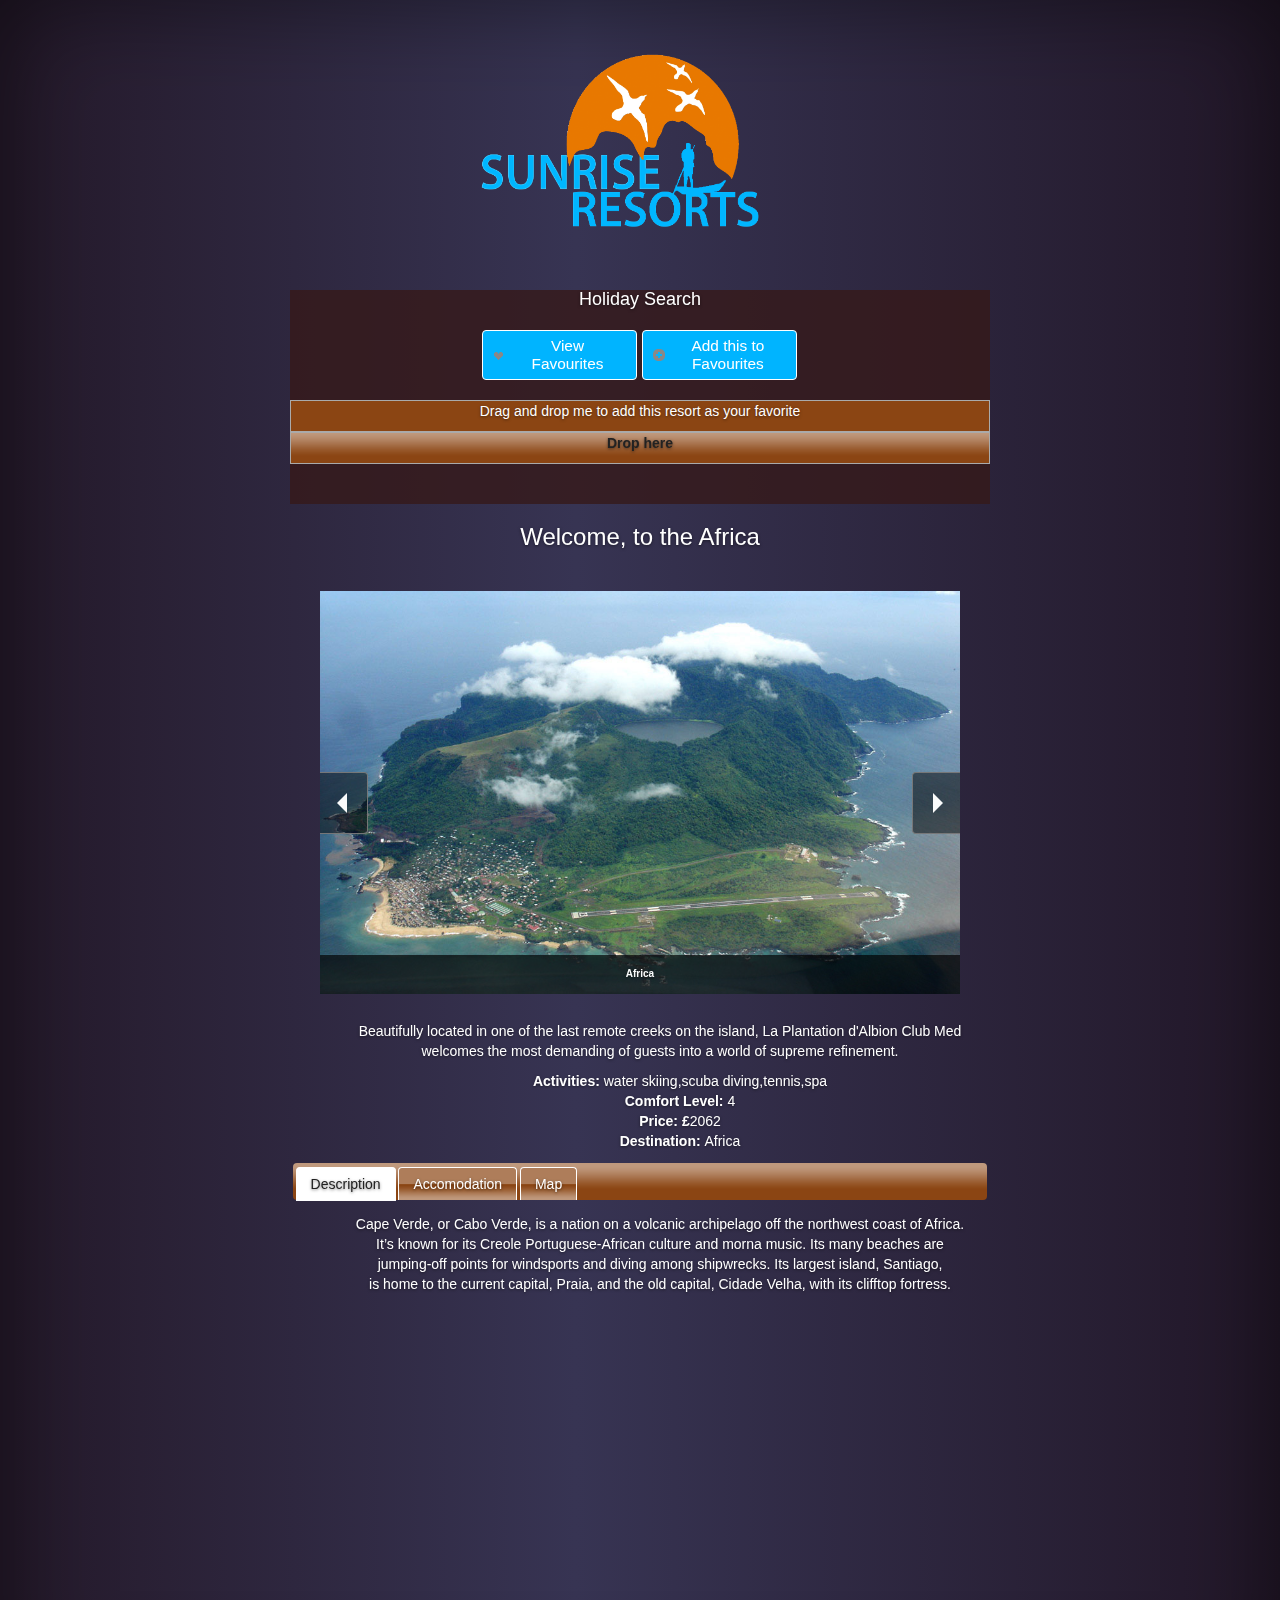
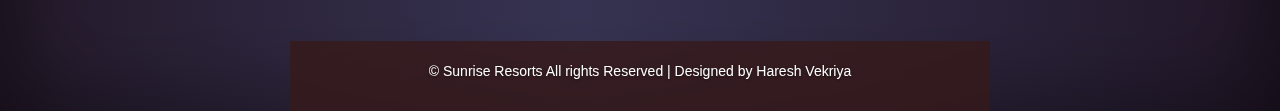
<file: resort5.html>
<!doctype html>
<html>
<head>
    <meta charset="UTF-8" />
        <meta http-equiv="X-UA-Compatible" content="IE=edge">
        <meta name="viewport" content="width=device-width, initial-scale=1">
    <!-- jquery and page related script(search form script) -->
        <script src="scripts/jquery-1.11.3.min.js"></script>
        <script src="scripts/script.js"></script>
    <!-- Bootstrap -->
        <script src="scripts/bootstrap/js/bootstrap.js" ></script>
        <link href="scripts/bootstrap/css/bootstrap.css" rel="stylesheet">                     <link href="css/animate.css" rel="stylesheet">
    <!-- main page css -->
        <link href="css/main.css" rel="stylesheet">
    <!-- slider script and css -->
        <link href="slider/pgwslider.css" rel="stylesheet">
        <script src="slider/pgwslider.js"></script>
        <link href="https://fonts.googleapis.com/icon?family=Material+Icons" rel="stylesheet">
    <!-- tabs -->
        <link href = "css/jquery-ui/jquery-ui.css" rel = "stylesheet">
        <link href = "css/jquery-ui/jquery-ui.theme.css" rel = "stylesheet">
        <link href="css/jquery-ui/jquery-ui.structure.css" rel="stylesheet">
        <script src = "css/jquery-ui/jquery-ui.js"></script>
    
    <title>Welcome to Africa</title>
</head>
<body>
    
    <div class="site-wrapper">

      <div class="site-wrapper-inner">

        <div class="cover-container">

          <div class="masthead clearfix">
            <div class="inner">
                <a href="index.html">
                <img class="masthead-brand" src="images/Logo.png"/></a>
            </div>
          </div>
   <div class="form">
            <h4 id="resort5" class="check">Holiday Search</h4> <!-- change for relevant pages -->
    <button id="viewFavourites" class="search" type="button">View Favourites</button> 
    <button class="save" class="search" type="button">Add this to Favourites</button> 
    <br><br>
    <div id="draggable" class="ui-widget-content">
        <p>Drag and drop me to add this resort as your favorite</p>
    </div>
 
    <div id="droppable" class="ui-widget-header">
        <p>Drop here</p>
    </div>
       
  <br><br>
  <div id="placeholder"></div>
  </div>
<h3 id="mainHeading"></h3>           
            
          <div class="inner cover">
              <ul class="pgwSlider">
                  <li><img src="images/large/resort5pic1.jpg" alt="Africa"</li>
                <li><img src="images/All/resort1pic2large.jpg" alt="Mauritius, Indian Ocean" data-large-src="images/All/resort1pic2large.jpg"></li>
                <li><img src="images/All/resort1pic3large.jpg" alt="Mauritius, Indian Ocean" data-large-src="images/All/resort1pic3large.jpg"></li>
                <li><img src="images/All/resort1pic4large.jpg" alt="Mauritius, Indian Ocean" data-large-src="images/All/resort1pic4large.jpg"></li>
                <li><img src="images/All/resort1pic5large.jpg" alt="Mauritius, Indian Ocean" data-large-src="images/All/resort1pic5large.jpg"></li>
                <li><img src="images/All/resort1pic6large.jpg" alt="Mauritius, Indian Ocean" data-large-src="images/All/resort1pic6large.jpg"></li>
                <li><img src="images/All/resort1pic7accomodation.jpg" alt="Mauritius, Indian Ocean" data-large-src="images/All/resort1pic7accomodation.jpg"></li>
            </ul>
          </div>
     <br><br><br><br><br><br><br><br><br><br><br><br><br><br><br><br><br><br><br><br>
    <p id="holsDescription"></p>   
    
  <div class="tabs" id = "tabs">
         <ul>
            <li><a href = "#tabs-1">Description</a></li>
            <li><a href = "#tabs-2">Accomodation</a></li>
            <li><a href = "#tabs-3">Map</a></li>
         </ul>
			
         <div id = "tabs-1"> <!-- Description tab -->
         </div>
			
         <div id = "tabs-2"> <!-- Acomodation tab -->
             <h5 id="placeholderTab2"></h5>
             <ul class="pgwSlider">
                  <li><img src="images/All/resort1pic7accomodation.jpg" alt="Martinique, Carribean"</li>
                <li><img src="images/All/resort1pic8accomodation.jpg"  data-large-src="images/All/resort1pic8accomodation.jpg"></li>
            </ul>
             <br><br><br><br><br><br><br><br><br><br><br><br><br><br><br><br><br><br><br>
         </div>
			
         <div id = "tabs-3"> <!-- Google Maps tab-->
            <iframe src="https://www.google.com/maps/embed?pb=!1m14!1m12!1m3!1d246508.1300519142!2d-23.749294108862653!3d15.120430337348038!2m3!1f0!2f0!3f0!3m2!1i1024!2i768!4f13.1!5e0!3m2!1sen!2suk!4v1452469206929" width="600" height="450" frameborder="0" style="border:0" allowfullscreen></iframe>
         </div>	
      </div>
<br>  
<div class="footer-bottom">
    <div class="wrap">	
	   <div class="copy">
		  <p>&copy; Sunrise Resorts All rights Reserved | Designed by Haresh Vekriya</p>
	   </div>
    </div>
   </div>
  </div>
 </div>
</div>
    <!-- Slider Script -->
    <script>
        
    $(function() {
            $( "#tabs" ).tabs();
         }); 
    $(window).load(function() {
    $('.pgwSlider').pgwSlider();
        
    });//end of window load
    </script>
    
</body>
</html>
</file>
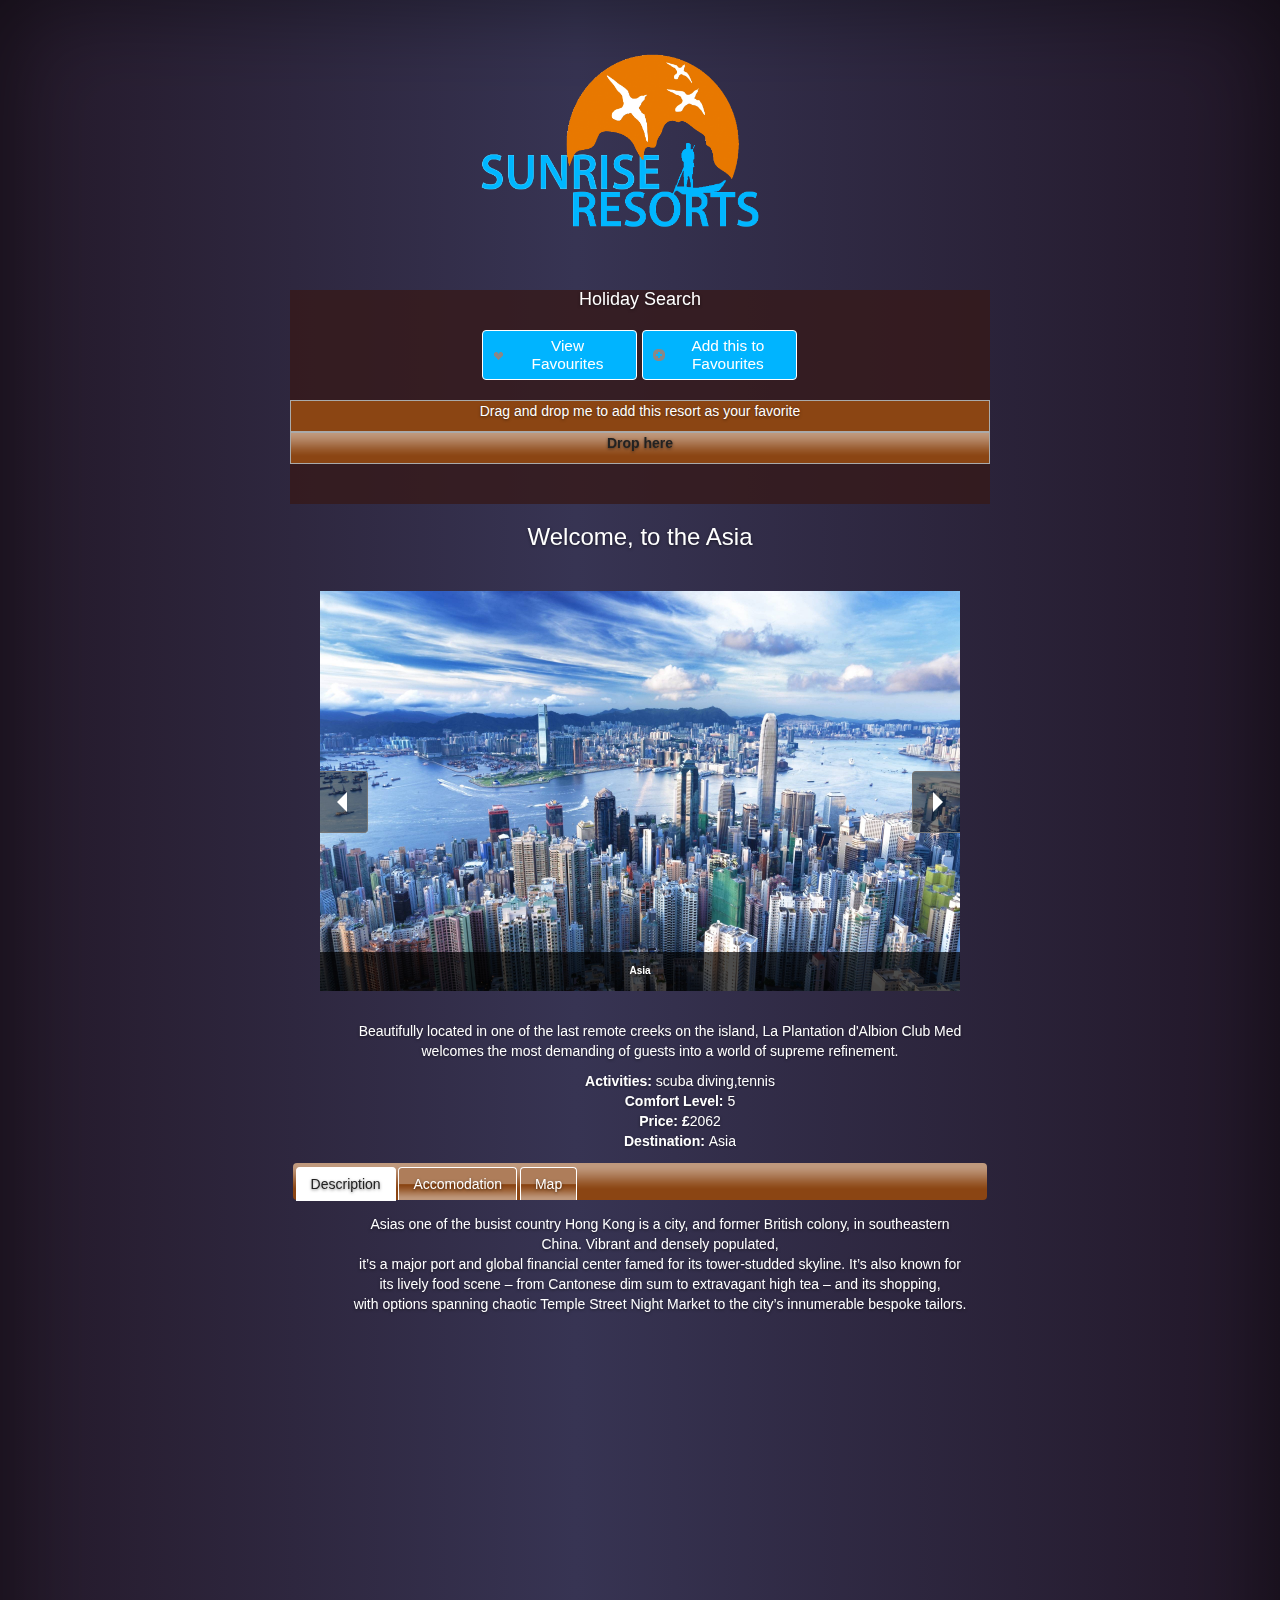
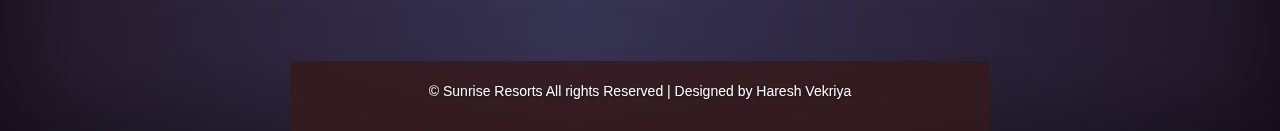
<file: resort6.html>
<!doctype html>
<html>
<head>
    <meta charset="UTF-8" />
        <meta http-equiv="X-UA-Compatible" content="IE=edge">
        <meta name="viewport" content="width=device-width, initial-scale=1">
    <!-- jquery and page related script(search form script) -->
        <script src="scripts/jquery-1.11.3.min.js"></script>
        <script src="scripts/script.js"></script>
    <!-- Bootstrap -->
        <script src="scripts/bootstrap/js/bootstrap.js" ></script>
        <link href="scripts/bootstrap/css/bootstrap.css" rel="stylesheet">                     <link href="css/animate.css" rel="stylesheet">
    <!-- main page css -->
        <link href="css/main.css" rel="stylesheet">
    <!-- slider script and css -->
        <link href="slider/pgwslider.css" rel="stylesheet">
        <script src="slider/pgwslider.js"></script>
        <link href="https://fonts.googleapis.com/icon?family=Material+Icons" rel="stylesheet">
    <!-- tabs -->
        <link href = "css/jquery-ui/jquery-ui.css" rel = "stylesheet">
        <link href = "css/jquery-ui/jquery-ui.theme.css" rel = "stylesheet">
        <link href="css/jquery-ui/jquery-ui.structure.css" rel="stylesheet">
        <script src = "css/jquery-ui/jquery-ui.js"></script>
    
    <title>Welcome to Asia</title>
</head>
<body>
    
    <div class="site-wrapper">

      <div class="site-wrapper-inner">

        <div class="cover-container">

          <div class="masthead clearfix">
            <div class="inner">
                <a href="index.html">
                <img class="masthead-brand" src="images/Logo.png"/></a>
            </div>
          </div>
   <div class="form">
            <h4 id="resort6" class="check">Holiday Search</h4> <!-- change for relevant pages -->
    <button id="viewFavourites" class="search" type="button">View Favourites</button> 
    <button class="save" class="search" type="button">Add this to Favourites</button> 
    <br><br>
    <div id="draggable" class="ui-widget-content">
        <p>Drag and drop me to add this resort as your favorite</p>
    </div>
 
    <div id="droppable" class="ui-widget-header">
        <p>Drop here</p>
    </div>
       
  <br><br>
  <div id="placeholder"></div>
  </div>
<h3 id="mainHeading"></h3>           
            
          <div class="inner cover">
              <ul class="pgwSlider">
                  <li><img src="images/large/resort6pic1.jpg" alt="Asia"</li>
                <li><img src="images/All/resort1pic2large.jpg" alt="Mauritius, Indian Ocean" data-large-src="images/All/resort1pic2large.jpg"></li>
                <li><img src="images/All/resort1pic3large.jpg" alt="Mauritius, Indian Ocean" data-large-src="images/All/resort1pic3large.jpg"></li>
                <li><img src="images/All/resort1pic4large.jpg" alt="Mauritius, Indian Ocean" data-large-src="images/All/resort1pic4large.jpg"></li>
                <li><img src="images/All/resort1pic5large.jpg" alt="Mauritius, Indian Ocean" data-large-src="images/All/resort1pic5large.jpg"></li>
                <li><img src="images/All/resort1pic6large.jpg" alt="Mauritius, Indian Ocean" data-large-src="images/All/resort1pic6large.jpg"></li>
                <li><img src="images/All/resort1pic7accomodation.jpg" alt="Mauritius, Indian Ocean" data-large-src="images/All/resort1pic7accomodation.jpg"></li>
            </ul>
          </div>
     <br><br><br><br><br><br><br><br><br><br><br><br><br><br><br><br><br><br><br><br>
    <p id="holsDescription"></p>   
    
  <div class="tabs" id = "tabs">
         <ul>
            <li><a href = "#tabs-1">Description</a></li>
            <li><a href = "#tabs-2">Accomodation</a></li>
            <li><a href = "#tabs-3">Map</a></li>
         </ul>
			
         <div id = "tabs-1"> <!-- Description tab -->
         </div>
			
         <div id = "tabs-2"> <!-- Acomodation tab -->
             <h5 id="placeholderTab2"></h5>
             <ul class="pgwSlider">
                  <li><img src="images/All/resort1pic7accomodation.jpg" alt="Martinique, Carribean"</li>
                <li><img src="images/All/resort1pic8accomodation.jpg"  data-large-src="images/All/resort1pic8accomodation.jpg"></li>
            </ul>
             <br><br><br><br><br><br><br><br><br><br><br><br><br><br><br><br><br><br><br>
         </div>
			
         <div id = "tabs-3"> <!-- Google Maps tab-->
            <iframe src="https://www.google.com/maps/embed?pb=!1m14!1m12!1m3!1d236152.69522320307!2d113.98135029492141!3d22.357938141088468!2m3!1f0!2f0!3f0!3m2!1i1024!2i768!4f13.1!5e0!3m2!1sen!2suk!4v1452469128787" width="600" height="450" frameborder="0" style="border:0" allowfullscreen></iframe>
         </div>	
      </div>
<br>  
<div class="footer-bottom">
    <div class="wrap">	
	   <div class="copy">
		  <p>&copy; Sunrise Resorts All rights Reserved | Designed by Haresh Vekriya</p>
	   </div>
    </div>
   </div>
  </div>
 </div>
</div>
    <!-- Slider Script -->
    <script>
        
    $(function() {
            $( "#tabs" ).tabs();
         }); 
    $(window).load(function() {
    $('.pgwSlider').pgwSlider();
        
    });//end of window load
    </script>
    
</body>
</html>
</file>
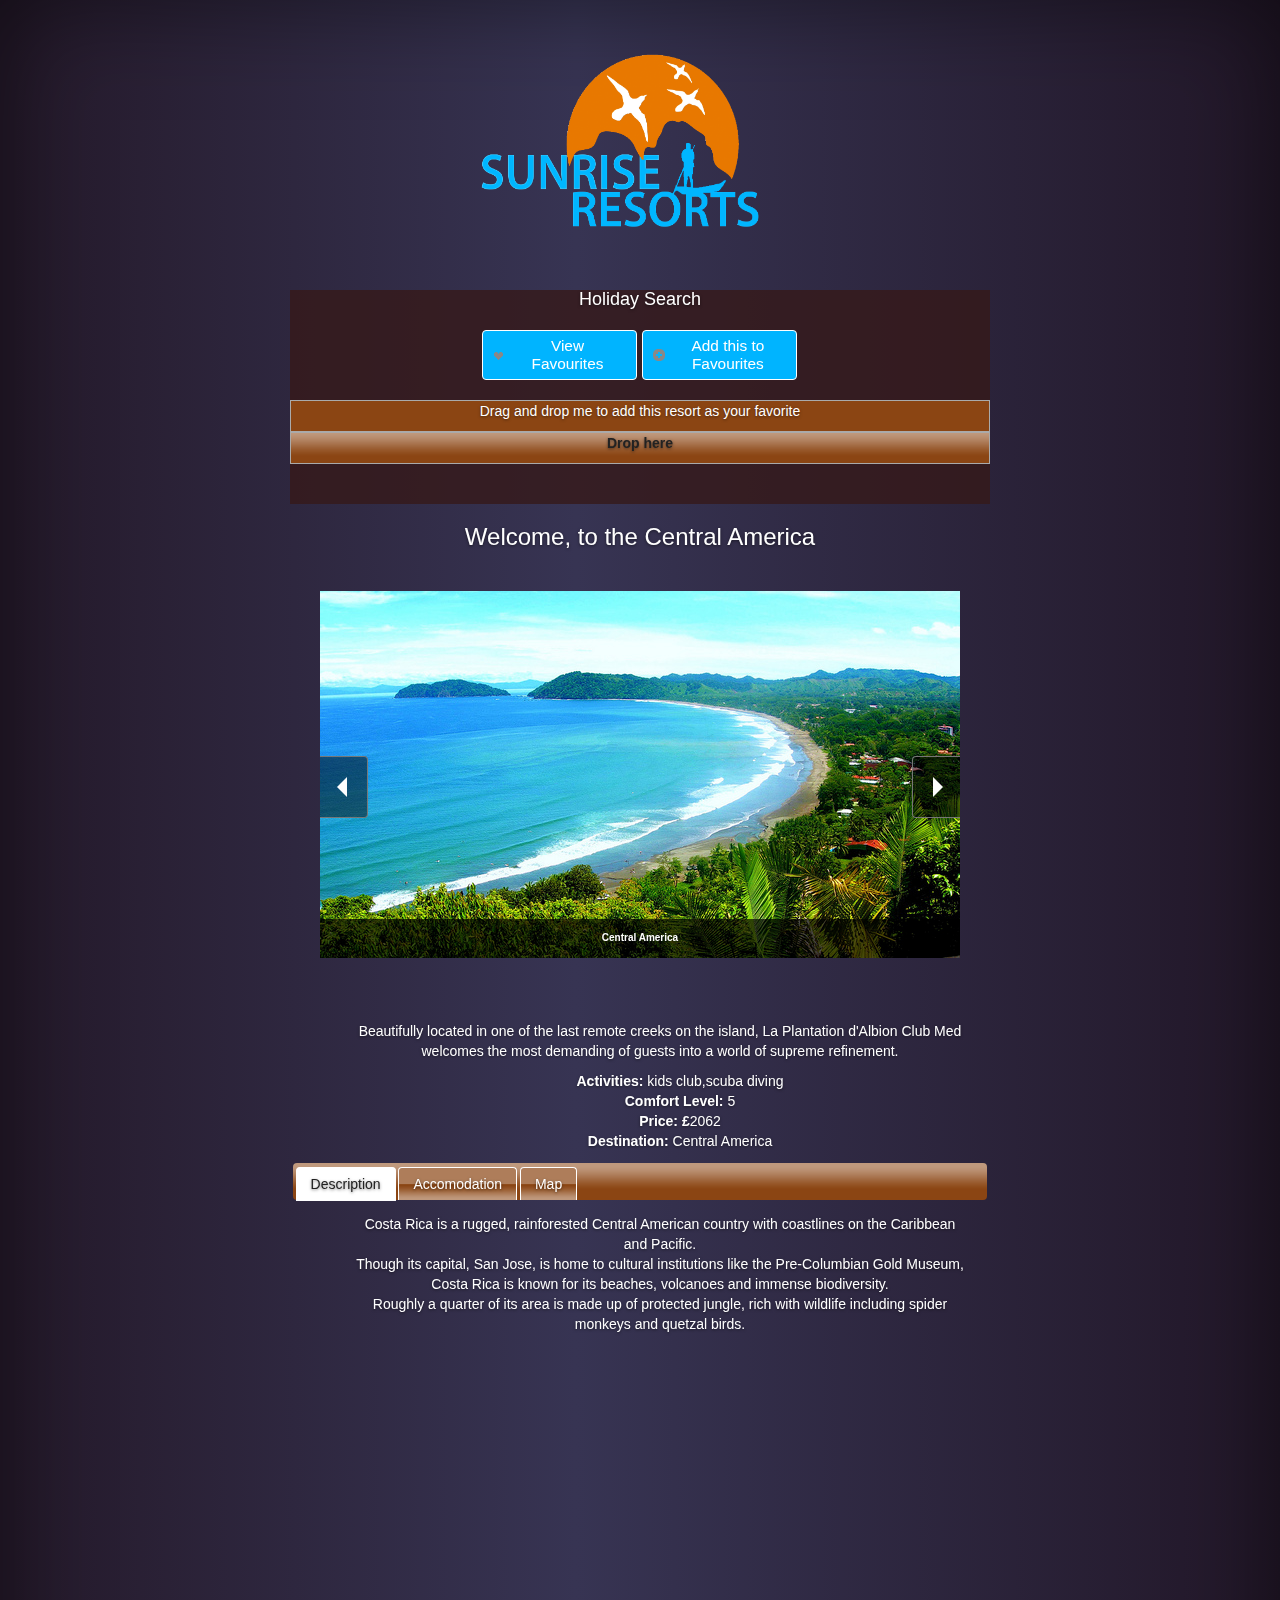
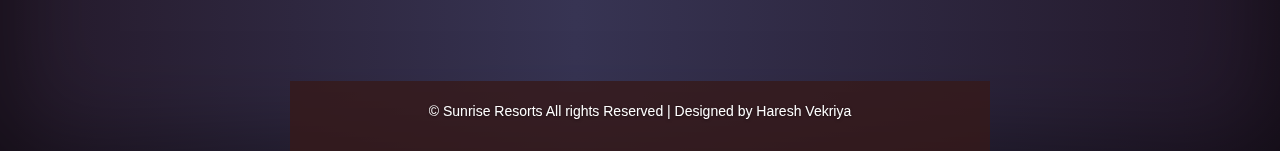
<file: resort7.html>
<!doctype html>
<html>
<head>
    <meta charset="UTF-8" />
        <meta http-equiv="X-UA-Compatible" content="IE=edge">
        <meta name="viewport" content="width=device-width, initial-scale=1">
    <!-- jquery and page related script(search form script) -->
        <script src="scripts/jquery-1.11.3.min.js"></script>
        <script src="scripts/script.js"></script>
    <!-- Bootstrap -->
        <script src="scripts/bootstrap/js/bootstrap.js" ></script>
        <link href="scripts/bootstrap/css/bootstrap.css" rel="stylesheet">                     <link href="css/animate.css" rel="stylesheet">
    <!-- main page css -->
        <link href="css/main.css" rel="stylesheet">
    <!-- slider script and css -->
        <link href="slider/pgwslider.css" rel="stylesheet">
        <script src="slider/pgwslider.js"></script>
        <link href="https://fonts.googleapis.com/icon?family=Material+Icons" rel="stylesheet">
    <!-- tabs -->
        <link href = "css/jquery-ui/jquery-ui.css" rel = "stylesheet">
        <link href = "css/jquery-ui/jquery-ui.theme.css" rel = "stylesheet">
        <link href="css/jquery-ui/jquery-ui.structure.css" rel="stylesheet">
        <script src = "css/jquery-ui/jquery-ui.js"></script>
    
    <title>Welcome to Central America</title>
</head>
<body>
    
    <div class="site-wrapper">

      <div class="site-wrapper-inner">

        <div class="cover-container">

          <div class="masthead clearfix">
            <div class="inner">
                <a href="index.html">
                <img class="masthead-brand" src="images/Logo.png"/></a>
            </div>
          </div>
   <div class="form">
            <h4 id="resort7" class="check">Holiday Search</h4> <!-- change for relevant pages -->
    <button id="viewFavourites" class="search" type="button">View Favourites</button> 
    <button class="save" class="search" type="button">Add this to Favourites</button> 
    <br><br>
    <div id="draggable" class="ui-widget-content">
        <p>Drag and drop me to add this resort as your favorite</p>
    </div>
 
    <div id="droppable" class="ui-widget-header">
        <p>Drop here</p>
    </div>
       
  <br><br>
  <div id="placeholder"></div>
  </div>
<h3 id="mainHeading"></h3>           
            
          <div class="inner cover">
              <ul class="pgwSlider">
                  <li><img src="images/large/resort7pic1.jpg" alt="Central America"</li>
                <li><img src="images/All/resort1pic2large.jpg" alt="Mauritius, Indian Ocean" data-large-src="images/All/resort1pic2large.jpg"></li>
                <li><img src="images/All/resort1pic3large.jpg" alt="Mauritius, Indian Ocean" data-large-src="images/All/resort1pic3large.jpg"></li>
                <li><img src="images/All/resort1pic4large.jpg" alt="Mauritius, Indian Ocean" data-large-src="images/All/resort1pic4large.jpg"></li>
                <li><img src="images/All/resort1pic5large.jpg" alt="Mauritius, Indian Ocean" data-large-src="images/All/resort1pic5large.jpg"></li>
                <li><img src="images/All/resort1pic6large.jpg" alt="Mauritius, Indian Ocean" data-large-src="images/All/resort1pic6large.jpg"></li>
                <li><img src="images/All/resort1pic7accomodation.jpg" alt="Mauritius, Indian Ocean" data-large-src="images/All/resort1pic7accomodation.jpg"></li>
            </ul>
          </div>
     <br><br><br><br><br><br><br><br><br><br><br><br><br><br><br><br><br><br><br><br>
    <p id="holsDescription"></p>   
    
  <div class="tabs" id = "tabs">
         <ul>
            <li><a href = "#tabs-1">Description</a></li>
            <li><a href = "#tabs-2">Accomodation</a></li>
            <li><a href = "#tabs-3">Map</a></li>
         </ul>
			
         <div id = "tabs-1"> <!-- Description tab -->
         </div>
			
         <div id = "tabs-2"> <!-- Acomodation tab -->
             <h5 id="placeholderTab2"></h5>
             <ul class="pgwSlider">
                  <li><img src="images/All/resort1pic7accomodation.jpg" alt="Martinique, Carribean"</li>
                <li><img src="images/All/resort1pic8accomodation.jpg"  data-large-src="images/All/resort1pic8accomodation.jpg"></li>
            </ul>
             <br><br><br><br><br><br><br><br><br><br><br><br><br><br><br><br><br><br><br>
         </div>
			
         <div id = "tabs-3"> <!-- Google Maps tab-->
            <iframe src="https://www.google.com/maps/embed?pb=!1m14!1m12!1m3!1d2013994.7195584553!2d-85.37703983888673!3d9.631088964921117!2m3!1f0!2f0!3f0!3m2!1i1024!2i768!4f13.1!5e0!3m2!1sen!2suk!4v1452469159285" width="600" height="450" frameborder="0" style="border:0" allowfullscreen></iframe>
         </div>	
      </div>
<br>  
<div class="footer-bottom">
    <div class="wrap">	
	   <div class="copy">
		  <p>&copy; Sunrise Resorts All rights Reserved | Designed by Haresh Vekriya</p>
	   </div>
    </div>
   </div>
  </div>
 </div>
</div>
    <!-- Slider Script -->
    <script>
        
    $(function() {
            $( "#tabs" ).tabs();
         }); 
    $(window).load(function() {
    $('.pgwSlider').pgwSlider();
        
    });//end of window load
    </script>
    
</body>
</html>
</file>
<file: css/main.css>
/*////////////////// Media Queries//////////////////////////////// */


@media (min-width: 768px) {
  /* Pull out the header and footer */
  .masthead {
    position: relative;
    top: 0;
  }
  .mastfoot {
    position: fixed;
    bottom: 0;
  }
  /* Start the vertical centering */
  .site-wrapper-inner {
    vertical-align: middle;
  }
  /* Handle the widths */
  .masthead,
  .mastfoot,
  .cover-container {
    width: 100%; /* Must be percentage or pixels for horizontal alignment */
  }
}

@media (min-width: 992px) {
  .masthead,
  .mastfoot,
  .cover-container {
    width: 700px;
  }
}


html,
body {
  height: 100%;
  /*background-color: #333; */
  background: linear-gradient(to right,  rgba(37,26,43,1) 1%,rgba(55,52,83,1) 45%,rgba(34,23,40,1) 100%); 
}
body {
  color: #fff;
  text-align: center;
  text-shadow: 0 1px 3px rgba(0,0,0,.5);
}

/* Extra markup and styles for table-esque vertical and horizontal centering */
.site-wrapper {
  display: table;
  width: 100%;
  height: 100%; /* For at least Firefox */
  min-height: 100%;
  -webkit-box-shadow: inset 0 0 100px rgba(0,0,0,.5);
          box-shadow: inset 0 0 100px rgba(0,0,0,.5);
    
}
.site-wrapper-inner {
  display: table-cell;
  vertical-align: top;
}
.cover-container {
  margin-right: auto;
  margin-left: auto;
}

/* Padding for spacing */
.inner {
  padding: 30px;
}


/*
 * Header
 */
.masthead-brand {
  margin-top: 10px;
  margin-bottom: 10px;
    width: 400px;
    height: 200px;
}

@media (min-width: 768px) {
  .masthead-brand {
    position: relative;
      
  }
}

.search{
    color: dimgrey;
}


/* tabs */
#tabs{
    font-size: 14px;
    margin-top: 0px;
    background: transparent; 
    border: none; 
  
}
#tabs-1,#tabs-2,#tabs-3{
    color: white;
}
/* buttons */

select {
    width: 200px;
}

button{
    color: grey;
}

button.search{
    color: grey;
}
/* unvisited link */
a:link {
    color: darkslateblue;
}

/* visited link */
a:visited {
    color: dodgerblue;
}

/* mouse over link */
a:hover {
    color: darkslateblue;
}

/* selected link */
a:active {
    color: darkslateblue;
}



/* search form stlying */

.form{
    
    background: rgb(54, 25, 25); /* Fall-back for browsers that don't
                                    support rgba */
    background: rgba(54, 25, 25, .8);
    position: relative;
    
}

.form h3{
	margin-bottom: 10px;
}
.form select{
	width: 100px;
	margin-right: 10px;
}
.form select {
	background: SaddleBrown;
	color: white;
	outline: none;
}
.form select{
	width: 155px;
	border: none;
}
.form button {
	border: 1px solid  #281c30;
	background: #00b4ff;
	color: white;
    margin-top: 10px;
}

.form button{
	width: 155px;
	border: line 1px;
    border-color: white;
}
.form input{
   	border: 1px solid  white;
	background: SaddleBrown;
	color: white;
}

.draggable { 
    width: 100px; 
    height: 100px; 
    padding: 0.5em; 
    float: left; 
    margin: 10px 10px 10px 0; 
}
.droppable {
      width: 150px; 
      height: 150px; 
      padding: 0.5em; 
      float: left; 
      margin: 10px; 
}


/* Footer */

.footer-bottom{                                                               background: rgb(54, 25, 25); /* Fall-back for browsers that don't
                                    support rgba */
    background: rgba(54, 25, 25, .8);
	padding: 20px;
    margin-top: 300px;
}
.copy{
	text-align: center;
}
.copy p{
	font-size:14px;
	color:white;
}

/* changes opacity of disabled button */ 

button[type="button"]:disabled { 
    opacity: 0.3;
}

/* Because of the prefix/suffix we need to shift the labels left
    a little bit so they are still aligned centrally. */
                    
#prefix-suffix-slider .ui-slider-label {
  margin-left: -1.75em; 
}

/* We also use a media query so the pips do not crowd-over each other
    when we get to a small screen size */
                
.material-icons{
    position: relative;
    top: 8px;
}
</file>
<file: slider/pgwslider.css>
/**
 * PgwSlider - Version 2.3
 *
 * Copyright 2014, Jonathan M. Piat
 * http://pgwjs.com - http://pagawa.com
 *
 * Released under the GNU GPLv3 license - http://opensource.org/licenses/gpl-3.0
 */
.pgwSlider {
    width: 100%;
    color: #fff;
}

.pgwSlider a{
    display: block;
    text-decoration: none;
    color: #fff;
}

.pgwSlider .ps-current {
    float: left;
    width: 74%;
    overflow: hidden;
    height: inherit;
    position: relative;
    font-size: 1rem;
}

.pgwSlider.listOnTheLeft .ps-current {
    float: right;
}

.pgwSlider .ps-current ul {
    width: 100%;
}

.pgwSlider .ps-current li {
    width: 100%;
    z-index: 1;
    opacity: 0;
    display: none;
}

.pgwSlider .ps-current img {
    max-width: 100%;
    min-width: 100%;
    height: auto;
    display: block;
    transition: margin-top 250ms linear;
}

.pgwSlider .ps-caption {
    position: absolute;
    width: 100%;
    padding: 12px;
    background: rgba(0, 0, 0, 0.7);
    filter:progid:DXImageTransform.Microsoft.gradient(startColorstr=#99000000,endColorstr=#99000000);
    left: 0;
    bottom: 0;
    display: none;
    z-index: 3;
}

ul.pgwSlider,
.pgwSlider  ul {
    float: right;
    width: 25%;
    padding: 0;
    list-style: none;
    margin: 0;
}

ul.pgwSlider.listOnTheLeft,
.pgwSlider.listOnTheLeft > ul {
    float: left;
}

ul.pgwSlider > li,
.pgwSlider > .ps-list > li {
    height: 50px;
    margin-bottom: 6px;
    overflow: hidden;
    position: relative;
    opacity: 0.6;
    filter: alpha(opacity=60);
    font-size: 0.8rem;
    transition: opacity 200ms linear;
}

ul.pgwSlider > li:last-child,
.pgwSlider > ul > li:last-child {
    margin-bottom: 0;
}

ul.pgwSlider > li span,
.pgwSlider > .ps-list > li span {
    display: block;
    width: 100%;
    position: absolute;
    bottom: 0;
    padding: 5px;
    background: rgba(0, 0, 0, 0.7);
    filter:progid:DXImageTransform.Microsoft.gradient(startColorstr=#99000000,endColorstr=#99000000);
    overflow: hidden;
    text-overflow: ellipsis;
    white-space: nowrap;
}

ul.pgwSlider > li:hover,
.pgwSlider > ul > li:hover {
    opacity: 1 !important;
}

ul.pgwSlider > li img,
.pgwSlider > ul > li img {
    width: 100%;
    min-height: 100%;
    display: block;
    transition: margin-top 250ms linear;
}

.pgwSlider .ps-prevIcon {
    border-color:transparent #fff transparent;
    border-style: solid;
    border-width: 10px 10px 10px 0;
    display: block;
}

.pgwSlider .ps-nextIcon {
    border-color:transparent #fff transparent;
    border-style: solid;
    border-width: 10px 0 10px 10px;
    display: block;
}

.pgwSlider .ps-current .ps-prev {
    background: rgba(0, 0, 0, 0.5);
    filter:  progid:DXImageTransform.Microsoft.gradient(GradientType=0,startColorstr='#99000000', endColorstr='#99000000');
    -ms-filter: "progid:DXImageTransform.Microsoft.gradient(GradientType=0,startColorstr='#99000000', endColorstr='#99000000')";
    border: 1px solid #777;
    border-left: 0;
    border-radius: 0 4px 4px 0;
    position: absolute;
    padding: 20px 20px 20px 17px;
    left: 0;
    top: 45%;
    cursor: pointer;
}

.pgwSlider .ps-current .ps-next {
    background: rgba(0, 0, 0, 0.5);
    filter:  progid:DXImageTransform.Microsoft.gradient(GradientType=0,startColorstr='#99000000', endColorstr='#99000000');
    -ms-filter: "progid:DXImageTransform.Microsoft.gradient(GradientType=0,startColorstr='#99000000', endColorstr='#99000000')";
    border: 1px solid #777;
    border-right: 0;
    border-radius: 4px 0 0 4px;
    position: absolute;
    padding: 20px 17px 20px 20px;
    right: 0;
    top: 45%;
    cursor: pointer;
}

/*
 * The media-queries are not used because IE8 doesn't support them.
 */
ul.pgwSlider.wide > li,
.pgwSlider.wide > ul > li {
    width: 100% !important;
}

.pgwSlider.narrow .ps-current {
    margin-bottom: 6px;
    font-size: 0.8rem;
}

.pgwSlider.narrow .ps-current img {
    width: 100%;
    min-height: inherit;
}

.pgwSlider.narrow .ps-current,
ul.pgwSlider.narrow,
.pgwSlider.narrow > ul {
    width: 100%;
}

ul.pgwSlider.narrow > li,
.pgwSlider.narrow > .ps-list > li {
    float: left;
    min-height: 50px;
    max-height: 70px;
    min-width: 15%;
    font-size: 0.7rem;
    margin-bottom: 0;
}

ul.pgwSlider.narrow.listOnTheLeft > li,
.pgwSlider.narrow.listOnTheLeft > ul > li {
    float: right;
}

.pgwSlider.narrow .ps-caption {
    padding: 8px;
}

.pgwSlider.narrow .ps-current .ps-prev {
    padding: 15px 15px 15px 12px;
    top: 40%;
}

.pgwSlider.narrow .ps-current .ps-next {
    padding: 15px 12px 15px 15px;
    top: 40%;
}
</file>
